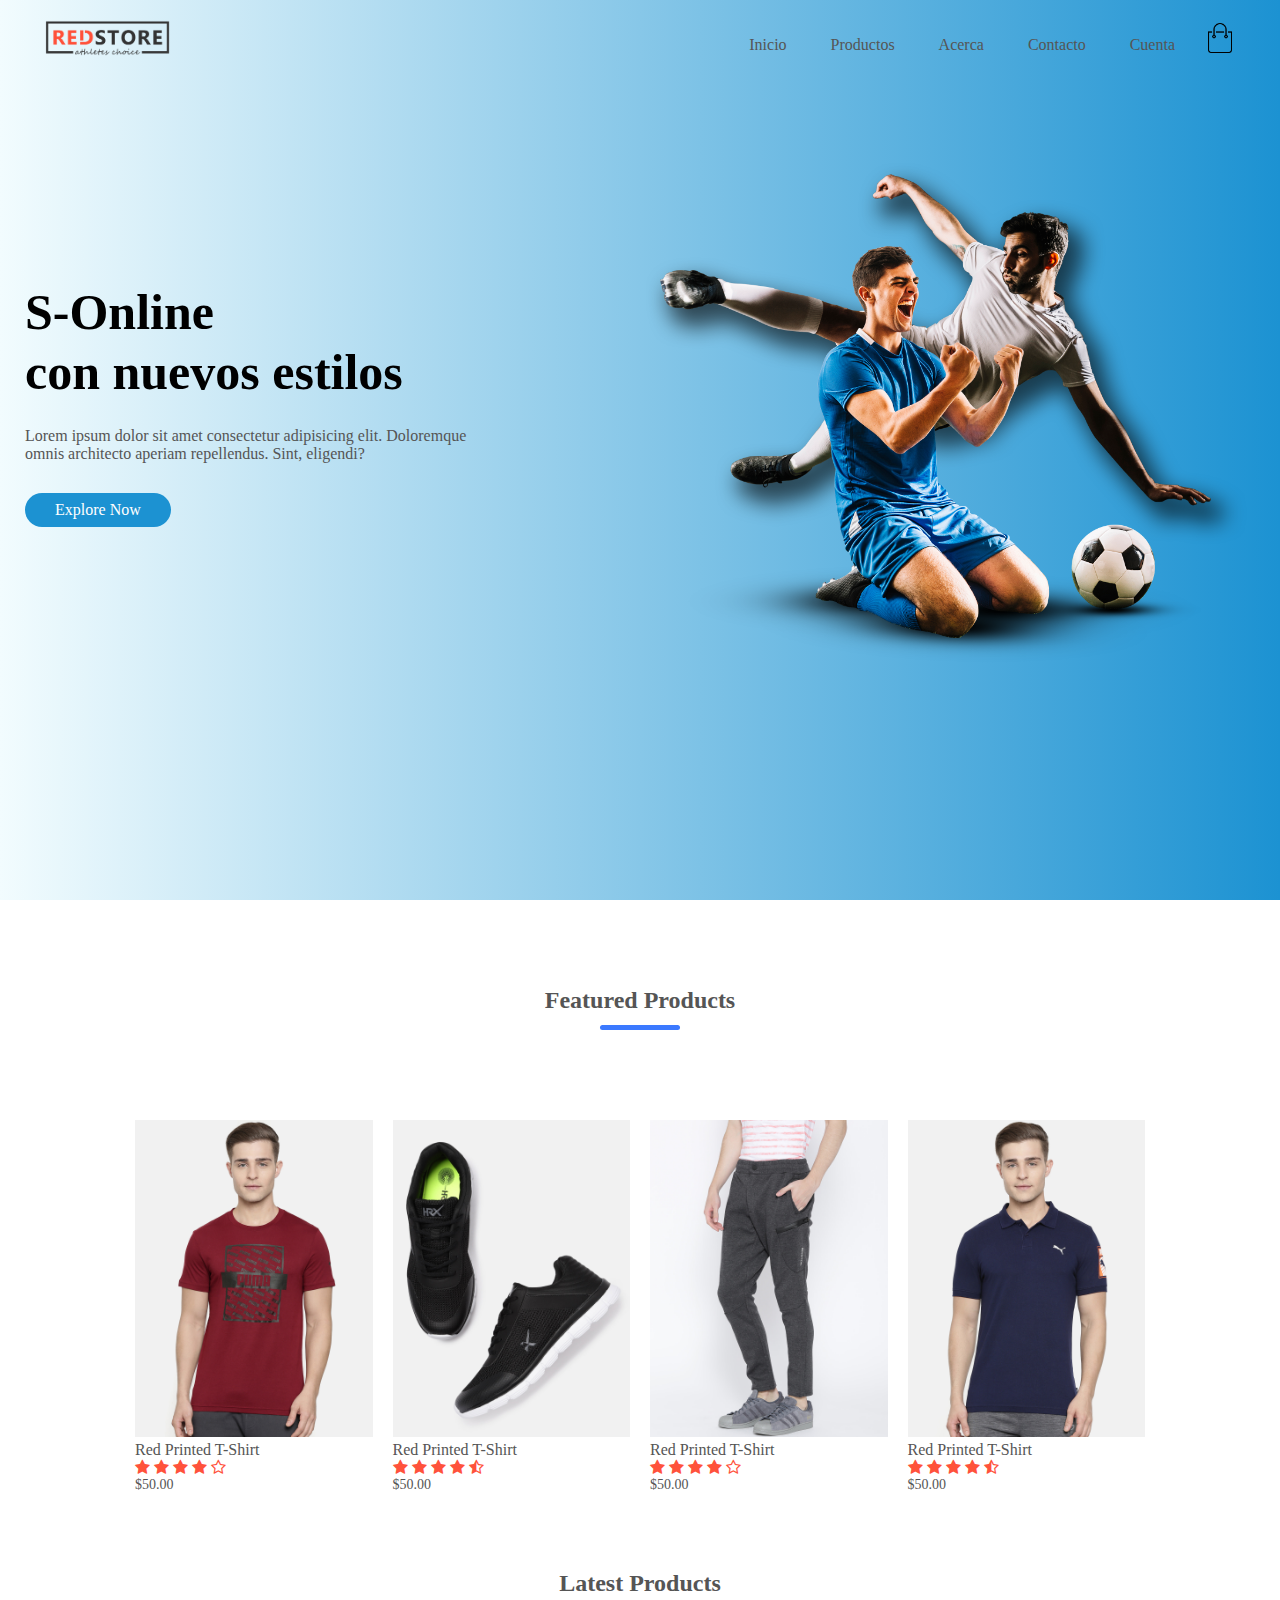
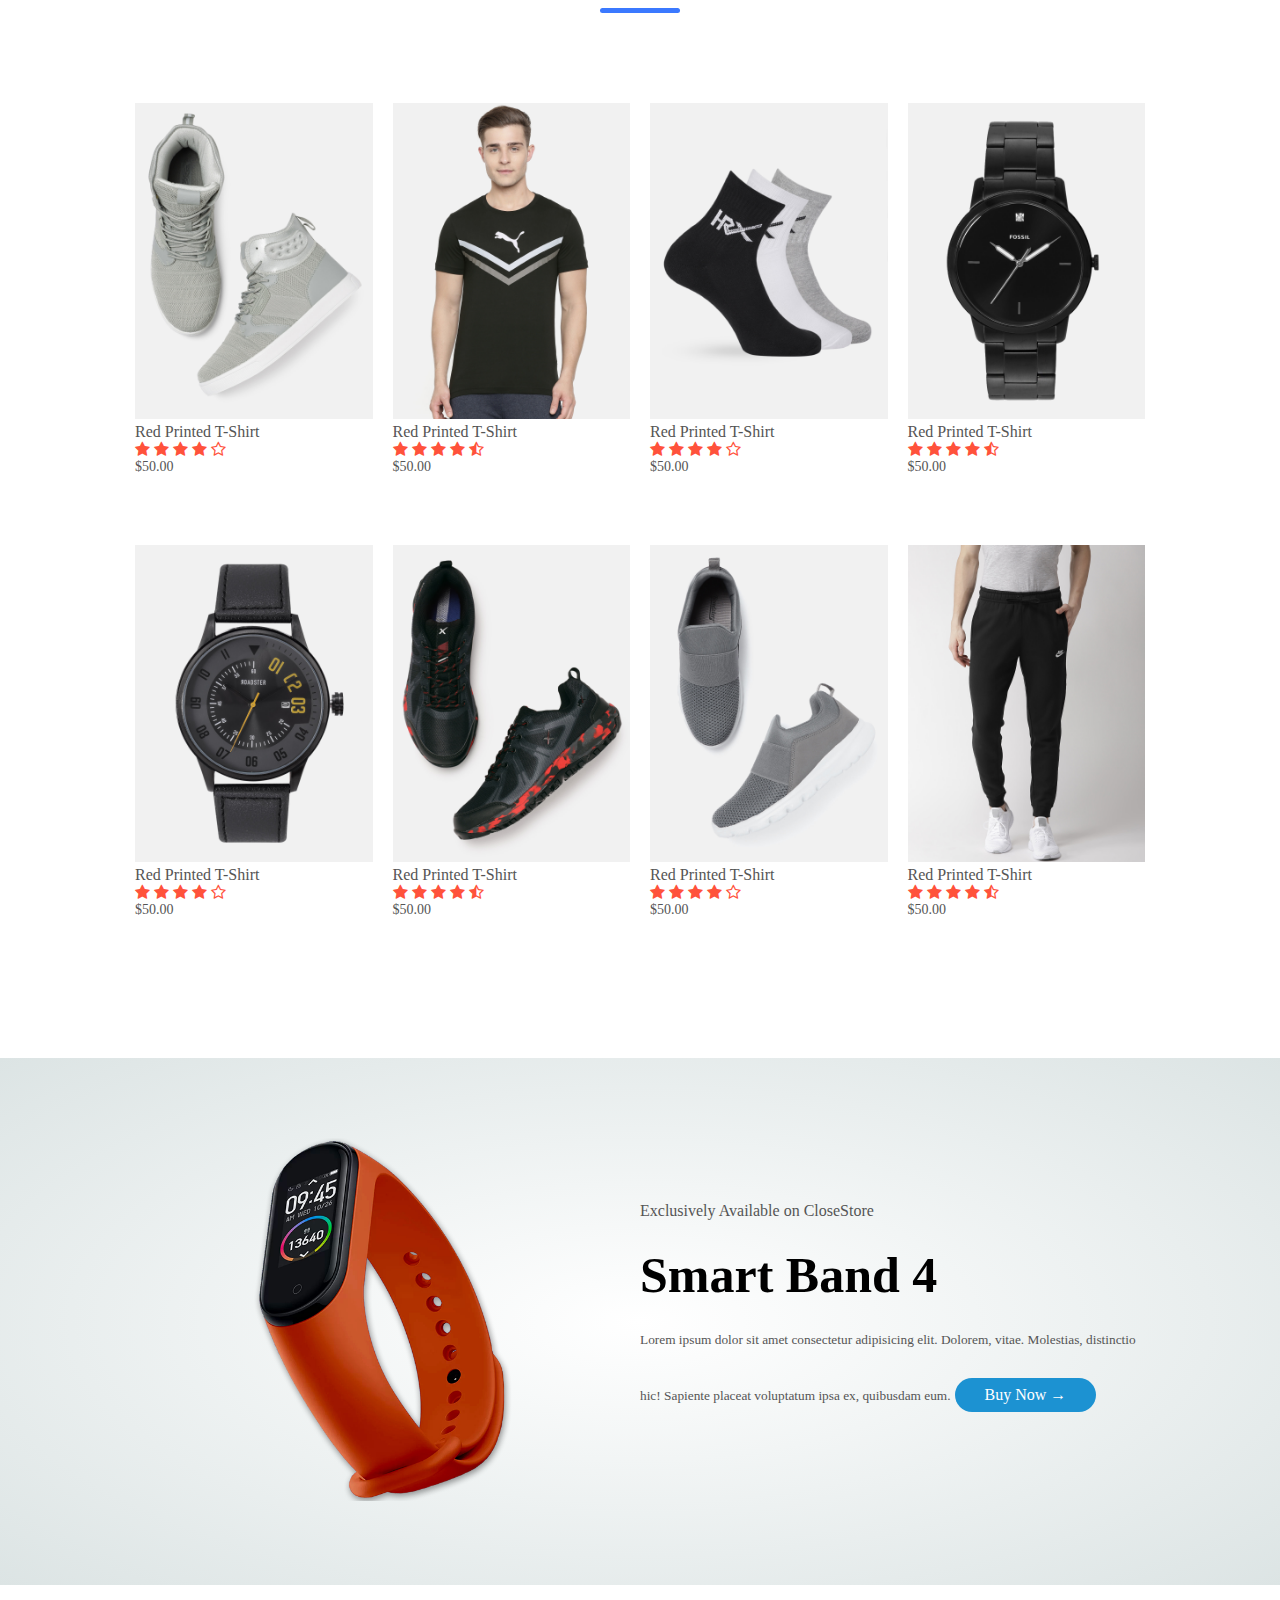
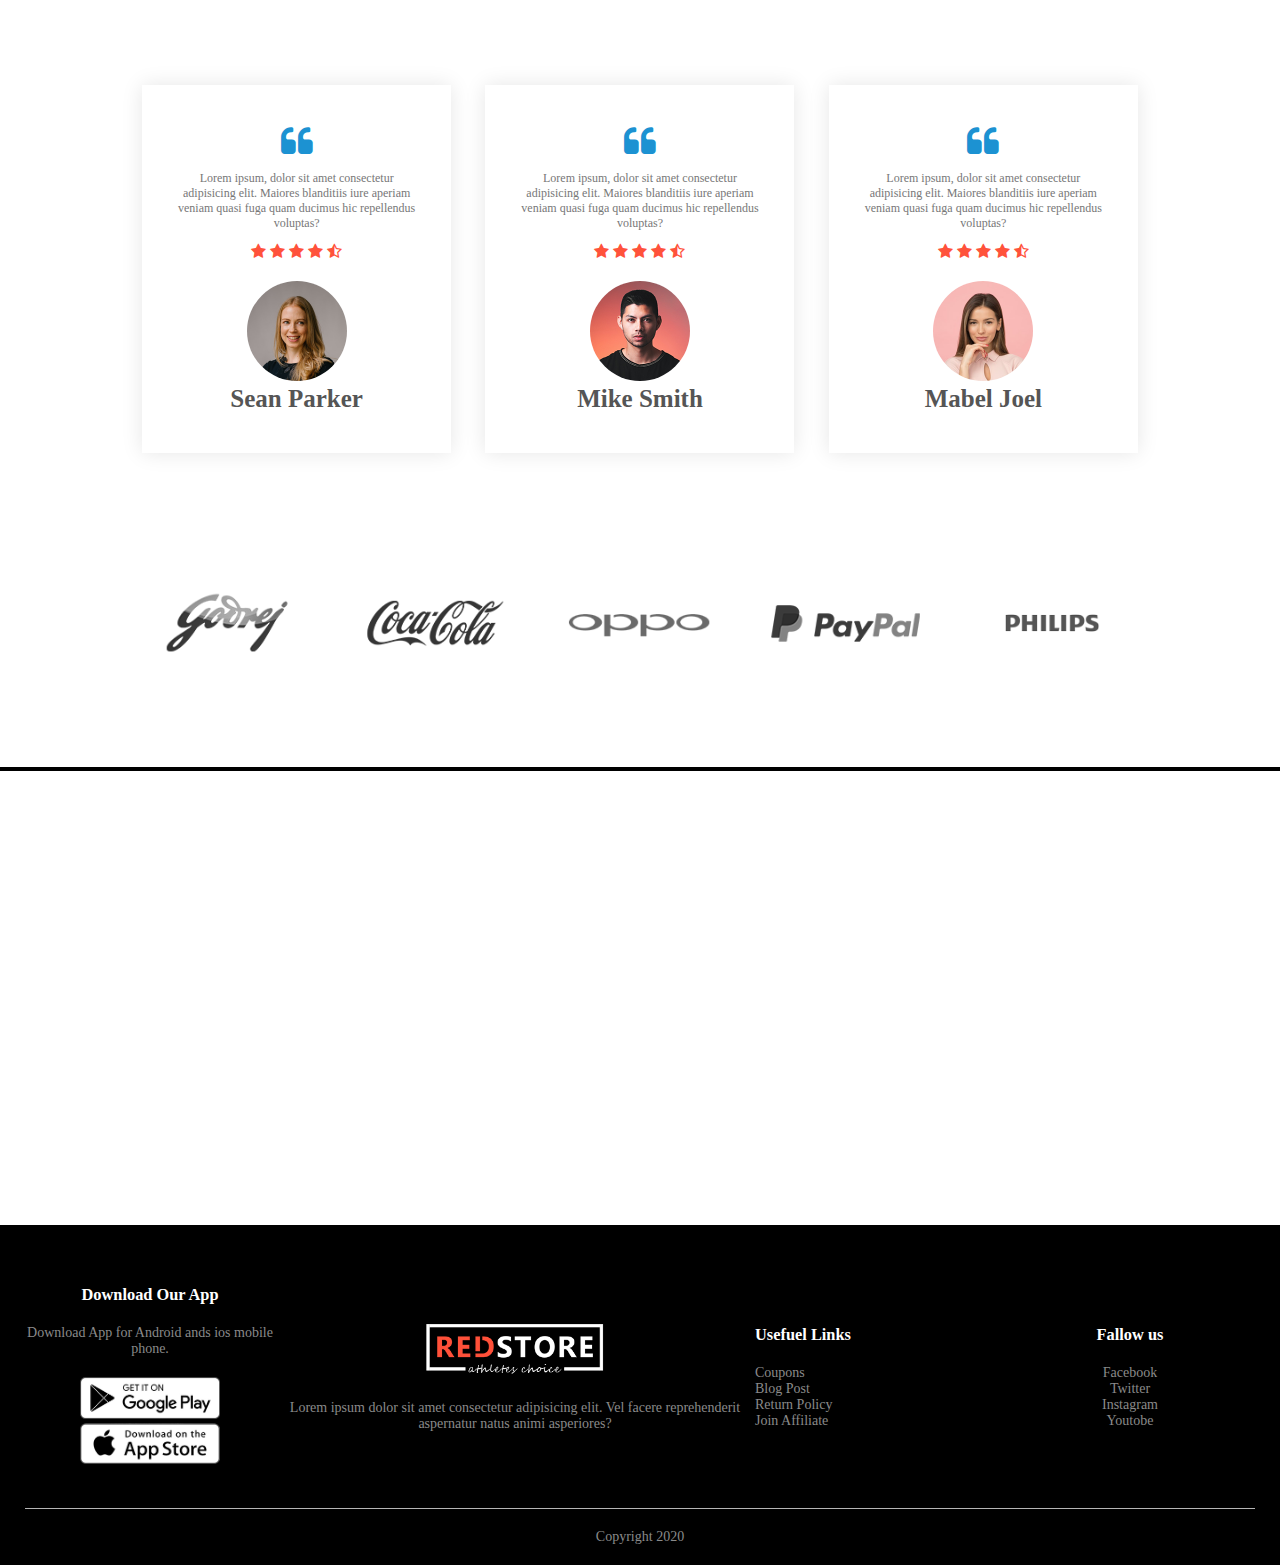
<file: index.html>
﻿<!DOCTYPE html>
<html lang="en">
<head>
    <title>S-Online | Ecommerce</title>
    <meta charset="UTF-8">
    <meta name="viewport" content="width=device-width, initial-scale=1.0">
    <link rel="stylesheet" href="css/estilos.css">
    <link href="https://fonts.googleapis.com/css2?family=Poppins:wght@200;300;500;700&display=swap" rel="stylesheet">
    <link rel="stylesheet" href="https://stackpath.bootstrapcdn.com/font-awesome/4.7.0/css/font-awesome.min.css">
</head>
<body id= "paginaWeb">
    <div class="header">
        <div class="container">
            <div class="navbar">
                <div class="logo">
                    <a href="index.html"><img src="img/logo.png" width="125px"></a>
                </div>
        
                <nav>
                    <ul id="MenuItems">
                        <li><a href="index.html">Inicio</a></li>
                        <li><a href="productos.html">Productos</a></li>
                        <li><a href="acerca.html">Acerca</a></li>
                        <li><a href="contacto.html">Contacto</a></li>
                        <li><a href="cuenta.html">Cuenta</a></li>
                    </ul>
                </nav>
                <a href="cart.html"><img src="img/cart.png" width="30px" height="30px"></a>
                <img src="img/menu.png" class="menu-icon" onclick="menutoggle()">
            </div>
    
            <div class="row">
                <div class="col-2">
                    <h1> S-Online  <br> con nuevos estilos</h1>
                    <p>Lorem ipsum dolor sit amet consectetur adipisicing elit. Doloremque <br> omnis architecto aperiam repellendus. Sint, eligendi?</p>
                    <a href="#" class="btn">Explore Now</a>
                </div>
                <div class="col-2">
                    <img class="img-portada" src="img/image1.png" alt="">
                </div>
            </div>
        </div>

    </div>
    <!-- CATEGORIAS -->
    <div class="categories">
        <div class="small-container">
               
        </div>       
    </div>


    <div class="small-container">
        <h2 class="title">Featured Products</h2>
        <div class="row">
            <div class="col-4">
                <a href="productos_detalles.html"><img src="img/product-1.jpg"></a>
                <h4>Red Printed T-Shirt</h4>
                <div class="rating">
                    <i class="fa fa-star"></i>
                    <i class="fa fa-star"></i>
                    <i class="fa fa-star"></i>
                    <i class="fa fa-star"></i>
                    <i class="fa fa-star-o" ></i>
                </div>
                <p>$50.00</p>
            </div>

            <div class="col-4">
                <img src="img/product-2.jpg" alt="">
                <h4>Red Printed T-Shirt</h4>
                <div class="rating">
                    <i class="fa fa-star"></i>
                    <i class="fa fa-star"></i>
                    <i class="fa fa-star"></i>
                    <i class="fa fa-star"></i>
                    <i class="fa fa-star-half-o" ></i>
                </div>
                <p>$50.00</p>
            </div>

            <div class="col-4">
                <img src="img/product-3.jpg" alt="">
                <h4>Red Printed T-Shirt</h4>
                <div class="rating">
                    <i class="fa fa-star"></i>
                    <i class="fa fa-star"></i>
                    <i class="fa fa-star"></i>
                    <i class="fa fa-star"></i>
                    <i class="fa fa-star-o" ></i>
                </div>
                <p>$50.00</p>
            </div>

            <div class="col-4">
                <img src="img/product-4.jpg" alt="">
                <h4>Red Printed T-Shirt</h4>
                <div class="rating">
                    <i class="fa fa-star"></i>
                    <i class="fa fa-star"></i>
                    <i class="fa fa-star"></i>
                    <i class="fa fa-star"></i>
                    <i class="fa fa-star-half-o" ></i>
                </div>
                <p>$50.00</p>
            </div>
        </div>

        <h2 class="title">Latest Products</h2>
        <div class="row">
            <div class="col-4">
                <img src="img/product-5.jpg" alt="">
                <h4>Red Printed T-Shirt</h4>
                <div class="rating">
                    <i class="fa fa-star"></i>
                    <i class="fa fa-star"></i>
                    <i class="fa fa-star"></i>
                    <i class="fa fa-star"></i>
                    <i class="fa fa-star-o" ></i>
                </div>
                <p>$50.00</p>
            </div>

            <div class="col-4">
                <img src="img/product-6.jpg" alt="">
                <h4>Red Printed T-Shirt</h4>
                <div class="rating">
                    <i class="fa fa-star"></i>
                    <i class="fa fa-star"></i>
                    <i class="fa fa-star"></i>
                    <i class="fa fa-star"></i>
                    <i class="fa fa-star-half-o" ></i>
                </div>
                <p>$50.00</p>
            </div>

            <div class="col-4">
                <img src="img/product-7.jpg" alt="">
                <h4>Red Printed T-Shirt</h4>
                <div class="rating">
                    <i class="fa fa-star"></i>
                    <i class="fa fa-star"></i>
                    <i class="fa fa-star"></i>
                    <i class="fa fa-star"></i>
                    <i class="fa fa-star-o" ></i>
                </div>
                <p>$50.00</p>
            </div>

            <div class="col-4">
                <img src="img/product-8.jpg" alt="">
                <h4>Red Printed T-Shirt</h4>
                <div class="rating">
                    <i class="fa fa-star"></i>
                    <i class="fa fa-star"></i>
                    <i class="fa fa-star"></i>
                    <i class="fa fa-star"></i>
                    <i class="fa fa-star-half-o" ></i>
                </div>
                <p>$50.00</p>
            </div>
        </div>

        <div class="row">
            <div class="col-4">
                <img src="img/product-9.jpg" alt="">
                <h4>Red Printed T-Shirt</h4>
                <div class="rating">
                    <i class="fa fa-star"></i>
                    <i class="fa fa-star"></i>
                    <i class="fa fa-star"></i>
                    <i class="fa fa-star"></i>
                    <i class="fa fa-star-o" ></i>
                </div>
                <p>$50.00</p>
            </div>

            <div class="col-4">
                <img src="img/product-10.jpg" alt="">
                <h4>Red Printed T-Shirt</h4>
                <div class="rating">
                    <i class="fa fa-star"></i>
                    <i class="fa fa-star"></i>
                    <i class="fa fa-star"></i>
                    <i class="fa fa-star"></i>
                    <i class="fa fa-star-half-o" ></i>
                </div>
                <p>$50.00</p>
            </div>

            <div class="col-4">
                <img src="img/product-11.jpg" alt="">
                <h4>Red Printed T-Shirt</h4>
                <div class="rating">
                    <i class="fa fa-star"></i>
                    <i class="fa fa-star"></i>
                    <i class="fa fa-star"></i>
                    <i class="fa fa-star"></i>
                    <i class="fa fa-star-o" ></i>
                </div>
                <p>$50.00</p>
            </div>

            <div class="col-4">
                <img src="img/product-12.jpg" alt="">
                <h4>Red Printed T-Shirt</h4>
                <div class="rating">
                    <i class="fa fa-star"></i>
                    <i class="fa fa-star"></i>
                    <i class="fa fa-star"></i>
                    <i class="fa fa-star"></i>
                    <i class="fa fa-star-half-o" ></i>
                </div>
                <p>$50.00</p>
            </div>
        </div>

    </div>
    <!--
        offer
    -->

    <div class="offer">
        <div class="small-container">
            <div class="row">
                <div class="col-2">
                    <img class="offer-img" src="img/exclusive.png">
                </div>
                <div class="col-2">
                    <p>Exclusively Available on CloseStore</p>
                    <h1>Smart Band 4</h1>
                    <small>Lorem ipsum dolor sit amet consectetur adipisicing elit. Dolorem, vitae. Molestias, distinctio hic! Sapiente placeat voluptatum ipsa ex, quibusdam eum.</small>
                    <a href="#" class="btn">Buy Now &#8594;</a>
                </div>
                
            </div>
        </div>
    </div>

 <!--Testimonio-->
<div class="testimonial">
    <div class="small-container">
        <div class="row">
            <div class="col-3">
                <i class="fa fa-quote-left"></i>
                <p>Lorem ipsum, dolor sit amet consectetur adipisicing elit. Maiores blanditiis iure aperiam veniam quasi fuga quam ducimus hic repellendus voluptas?</p>
                <div class="rating">
                    <i class="fa fa-star"></i>
                    <i class="fa fa-star"></i>
                    <i class="fa fa-star"></i>
                    <i class="fa fa-star"></i>
                    <i class="fa fa-star-half-o" ></i>
                </div>
                <img src="img/user-1.png">
                <h3>Sean Parker</h3>
            </div>

            <div class="col-3">
                <i class="fa fa-quote-left"></i>
                <p>Lorem ipsum, dolor sit amet consectetur adipisicing elit. Maiores blanditiis iure aperiam veniam quasi fuga quam ducimus hic repellendus voluptas?</p>
                <div class="rating">
                    <i class="fa fa-star"></i>
                    <i class="fa fa-star"></i>
                    <i class="fa fa-star"></i>
                    <i class="fa fa-star"></i>
                    <i class="fa fa-star-half-o" ></i>
                </div>
                <img src="img/user-2.png">
                <h3>Mike Smith</h3>
            </div>

            <div class="col-3">
                <i class="fa fa-quote-left"></i>
                <p>Lorem ipsum, dolor sit amet consectetur adipisicing elit. Maiores blanditiis iure aperiam veniam quasi fuga quam ducimus hic repellendus voluptas?</p>
                <div class="rating">
                    <i class="fa fa-star"></i>
                    <i class="fa fa-star"></i>
                    <i class="fa fa-star"></i>
                    <i class="fa fa-star"></i>
                    <i class="fa fa-star-half-o" ></i>
                </div>
                <img src="img/user-3.png">
                <h3>Mabel Joel</h3>
            </div>
        </div>
    </div>
</div>

<!-- Brands  -->

<div class="brands">
    <div class="small-container">
        <div class="row">
            <div class="col-5">
                <img src="img/logo-godrej.png" >
            </div>

            <div class="col-5">
                <img src="img/logo-coca-cola.png" >
            </div>

            <div class="col-5">
                <img src="img/logo-oppo.png" >
            </div>

            <div class="col-5">
                <img src="img/logo-paypal.png" >
            </div>

            <div class="col-5">
                <img src="img/logo-philips.png" >
            </div>
        </div>
    </div>
</div>

<!-- mapa -->
<div class="mapa">
    <iframe src="https://www.google.com/maps/embed?pb=!1m16!1m12!1m3!1d7801.762541204831!2d-86.26046957845698!3d12.120275316149492!2m3!1f0!2f0!3f0!3m2!1i1024!2i768!4f13.1!2m1!1sAltamira!5e0!3m2!1ses-419!2sni!4v1596751129354!5m2!1ses-419!2sni" width="600" height="450" frameborder="0" style="border:0;" allowfullscreen="" aria-hidden="false" tabindex="0"></iframe>
</div>
<!-- footer-->

<div class="footer">
    <div class="container">
        <div class="row">
            <div class="footer-col-1">
                <h3>Download Our App</h3>
                <p>Download App for Android ands ios mobile phone.</p>
                <div class="app-logo">
                    <img src="img/play-store.png" alt="">
                    <img src="img/app-store.png" alt="">
                </div>
            </div>

            <div class="footer-col-2">
                <img src="img/logo-white.png" alt="">
                <p>Lorem ipsum dolor sit amet consectetur adipisicing elit. Vel facere reprehenderit aspernatur natus animi asperiores?</p>
            </div>

            <div class="footer-col-3">
                <h3>Usefuel Links</h3>
                <ul>
                    <li>Coupons</li>
                    <li>Blog Post</li>
                    <li>Return Policy</li>
                    <li>Join Affiliate</li>
                </ul>
            </div>

            <div class="footer-col-4">
                <h3>Fallow us</h3>
                <ul>
                    <li>Facebook</li>
                    <li>Twitter</li>
                    <li>Instagram</li>
                    <li>Youtobe</li>
                </ul>
            </div>
        </div>
        <hr>
        <p class="copy">Copyright 2020</p>
    </div>
</div>
    
   <script src="js/menu.js"></script>
</body>
</html>
</file>
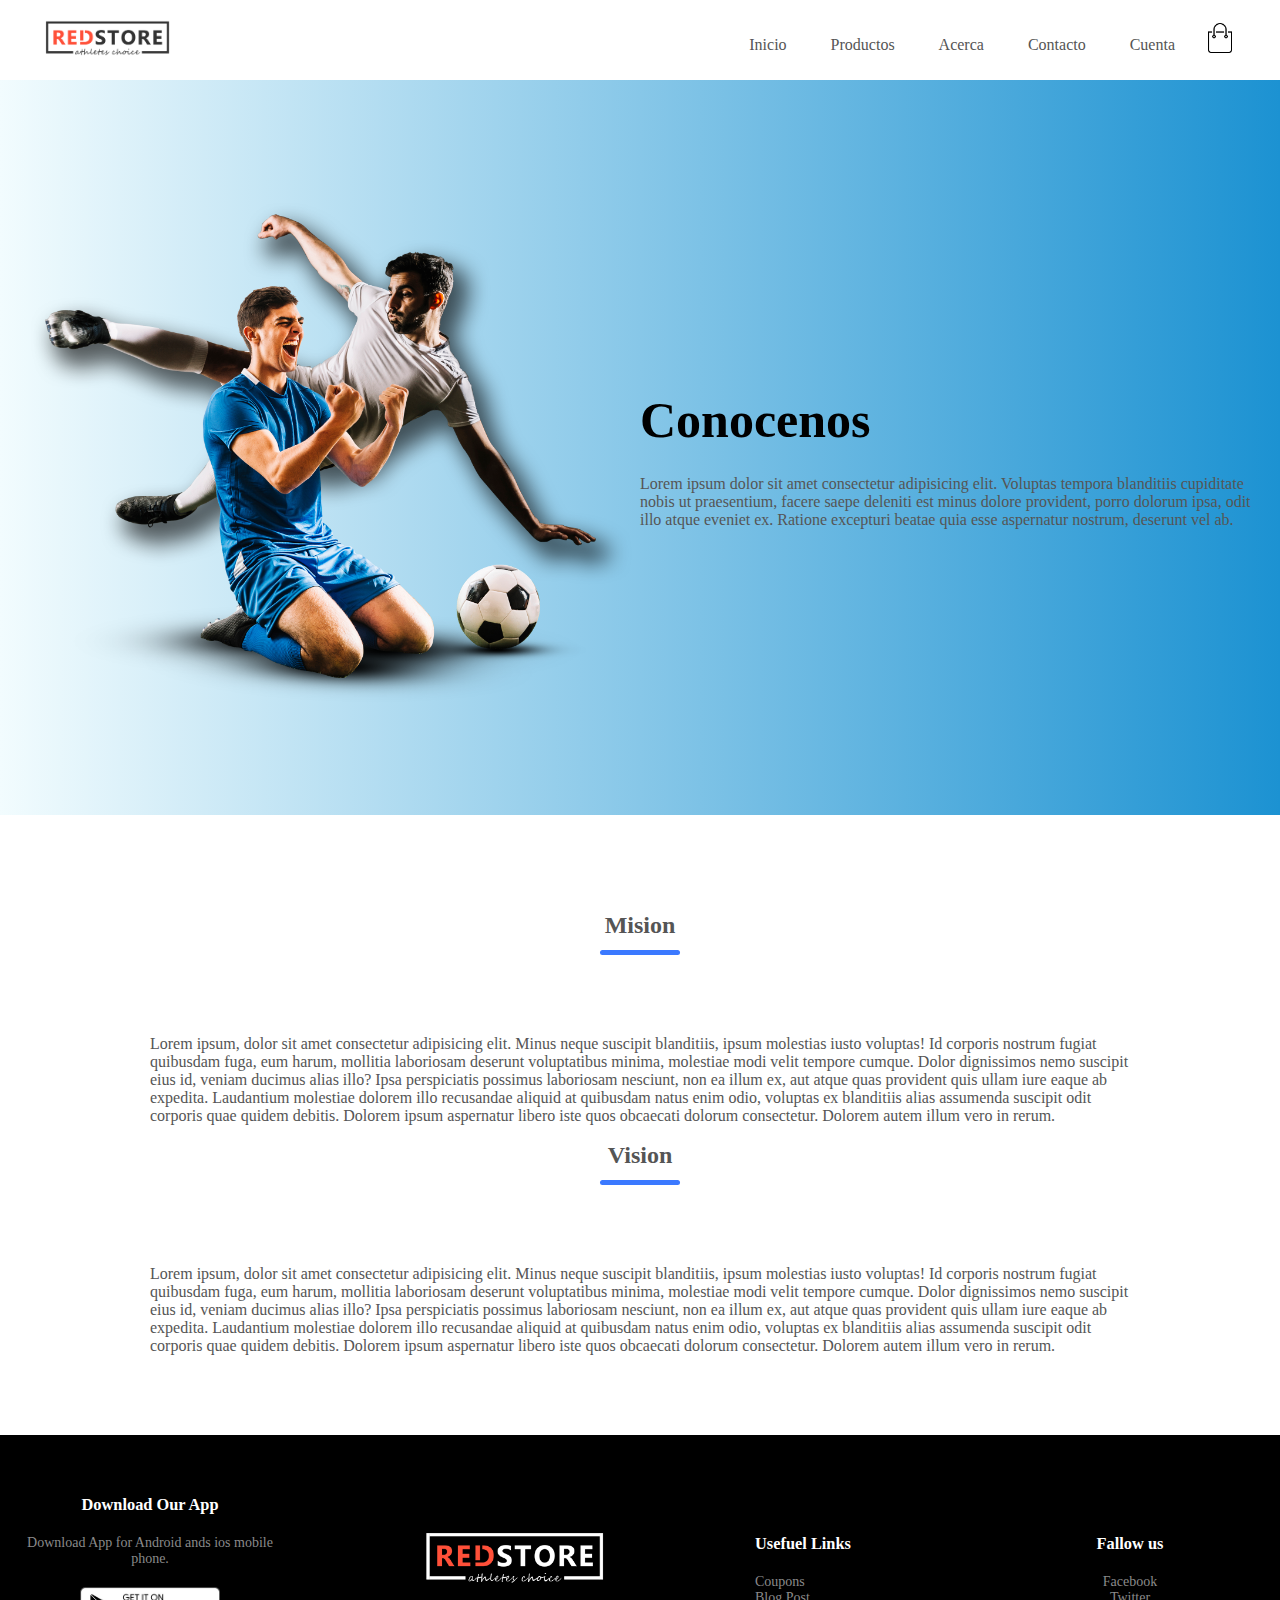
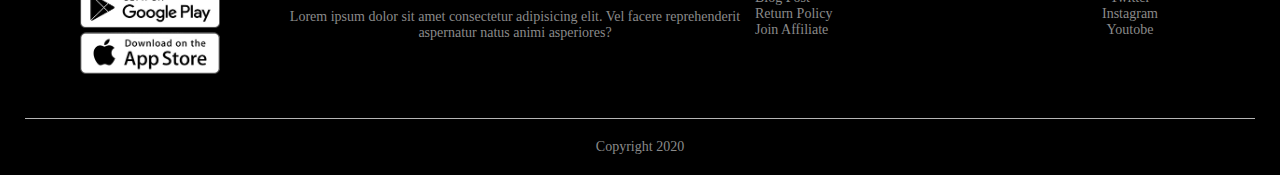
<file: acerca.html>
<!DOCTYPE html>
<html lang="en">
<head>
    <title>Ecommerce | Acerca</title>
    <meta charset="UTF-8">
    <meta name="viewport" content="width=device-width, initial-scale=1.0">
    <link rel="stylesheet" href="css/estilos.css">
    <link href="https://fonts.googleapis.com/css2?family=Poppins:wght@200;300;500;700&display=swap" rel="stylesheet">
    <link rel="stylesheet" href="https://stackpath.bootstrapcdn.com/font-awesome/4.7.0/css/font-awesome.min.css">
</head>
<body>
        <div class="container">
            <div class="navbar">
                <div class="logo">
                    <img src="img/logo.png" width="125px">
                </div>
        
                <nav>
                    <ul id="MenuItems">
                        <li><a href="index.html">Inicio</a></li>
                        <li><a href="productos.html">Productos</a></li>
                        <li><a href="acerca.html">Acerca</a></li>
                        <li><a href="contacto.html">Contacto</a></li>
                        <li><a href="cuenta.html">Cuenta</a></li>
                    </ul>
                </nav>
                <a href="cart.html"><img src="img/cart.png" width="30px" height="30px"></a>
                <img src="img/menu.png" class="menu-icon" onclick="menutoggle()">
            </div>        
        </div>

<!-- Cuenta-->

<div class="account-page">
    <div class="container">
        <div class="row">
             <div class="col-2">
                 <img src="img/image1.png" width="100%">
             </div>

             <div class="col-2">
                <h1>Conocenos</h1>
                <p>Lorem ipsum dolor sit amet consectetur adipisicing elit. Voluptas tempora blanditiis cupiditate nobis ut praesentium, facere saepe deleniti est minus dolore provident, porro dolorum ipsa, odit illo atque eveniet ex. Ratione excepturi beatae quia esse aspernatur nostrum, deserunt vel ab.</p>
            </div>
        </div>

    </div>
</div>

<div class="small-container cart-page">
    <div class="small-container">
        <div>
            <h2 class="title">Mision</h2>
            <p>Lorem ipsum, dolor sit amet consectetur adipisicing elit. Minus neque suscipit blanditiis, ipsum molestias iusto voluptas! Id corporis nostrum fugiat quibusdam fuga, eum harum, mollitia laboriosam deserunt voluptatibus minima, molestiae modi velit tempore cumque. Dolor dignissimos nemo suscipit eius id, veniam ducimus alias illo? Ipsa perspiciatis possimus laboriosam nesciunt, non ea illum ex, aut atque quas provident quis ullam iure eaque ab expedita. Laudantium molestiae dolorem illo recusandae aliquid at quibusdam natus enim odio, voluptas ex blanditiis alias assumenda suscipit odit corporis quae quidem debitis. Dolorem ipsum aspernatur libero iste quos obcaecati dolorum consectetur. Dolorem autem illum vero in rerum.</p>
        </div>

        <div>
            <h2 class="title">Vision</h2>
            <p>Lorem ipsum, dolor sit amet consectetur adipisicing elit. Minus neque suscipit blanditiis, ipsum molestias iusto voluptas! Id corporis nostrum fugiat quibusdam fuga, eum harum, mollitia laboriosam deserunt voluptatibus minima, molestiae modi velit tempore cumque. Dolor dignissimos nemo suscipit eius id, veniam ducimus alias illo? Ipsa perspiciatis possimus laboriosam nesciunt, non ea illum ex, aut atque quas provident quis ullam iure eaque ab expedita. Laudantium molestiae dolorem illo recusandae aliquid at quibusdam natus enim odio, voluptas ex blanditiis alias assumenda suscipit odit corporis quae quidem debitis. Dolorem ipsum aspernatur libero iste quos obcaecati dolorum consectetur. Dolorem autem illum vero in rerum.</p>
        </div>
           
    </div>

</div>



    
<!-- footer-->

<div class="footer">
    <div class="container">
        <div class="row">
            <div class="footer-col-1">
                <h3>Download Our App</h3>
                <p>Download App for Android ands ios mobile phone.</p>
                <div class="app-logo">
                    <img src="img/play-store.png" alt="">
                    <img src="img/app-store.png" alt="">
                </div>
            </div>

            <div class="footer-col-2">
                <img src="img/logo-white.png" alt="">
                <p>Lorem ipsum dolor sit amet consectetur adipisicing elit. Vel facere reprehenderit aspernatur natus animi asperiores?</p>
            </div>

            <div class="footer-col-3">
                <h3>Usefuel Links</h3>
                <ul>
                    <li>Coupons</li>
                    <li>Blog Post</li>
                    <li>Return Policy</li>
                    <li>Join Affiliate</li>
                </ul>
            </div>

            <div class="footer-col-4">
                <h3>Fallow us</h3>
                <ul>
                    <li>Facebook</li>
                    <li>Twitter</li>
                    <li>Instagram</li>
                    <li>Youtobe</li>
                </ul>
            </div>
        </div>
        <hr>
        <p class="copy">Copyright 2020</p>
    </div>
</div>
    
   <script src="js/login.js"></script>
   <script src="js/menu.js"></script>
   <script src="js/galery.js"></script>
</body>
</html>
</file>
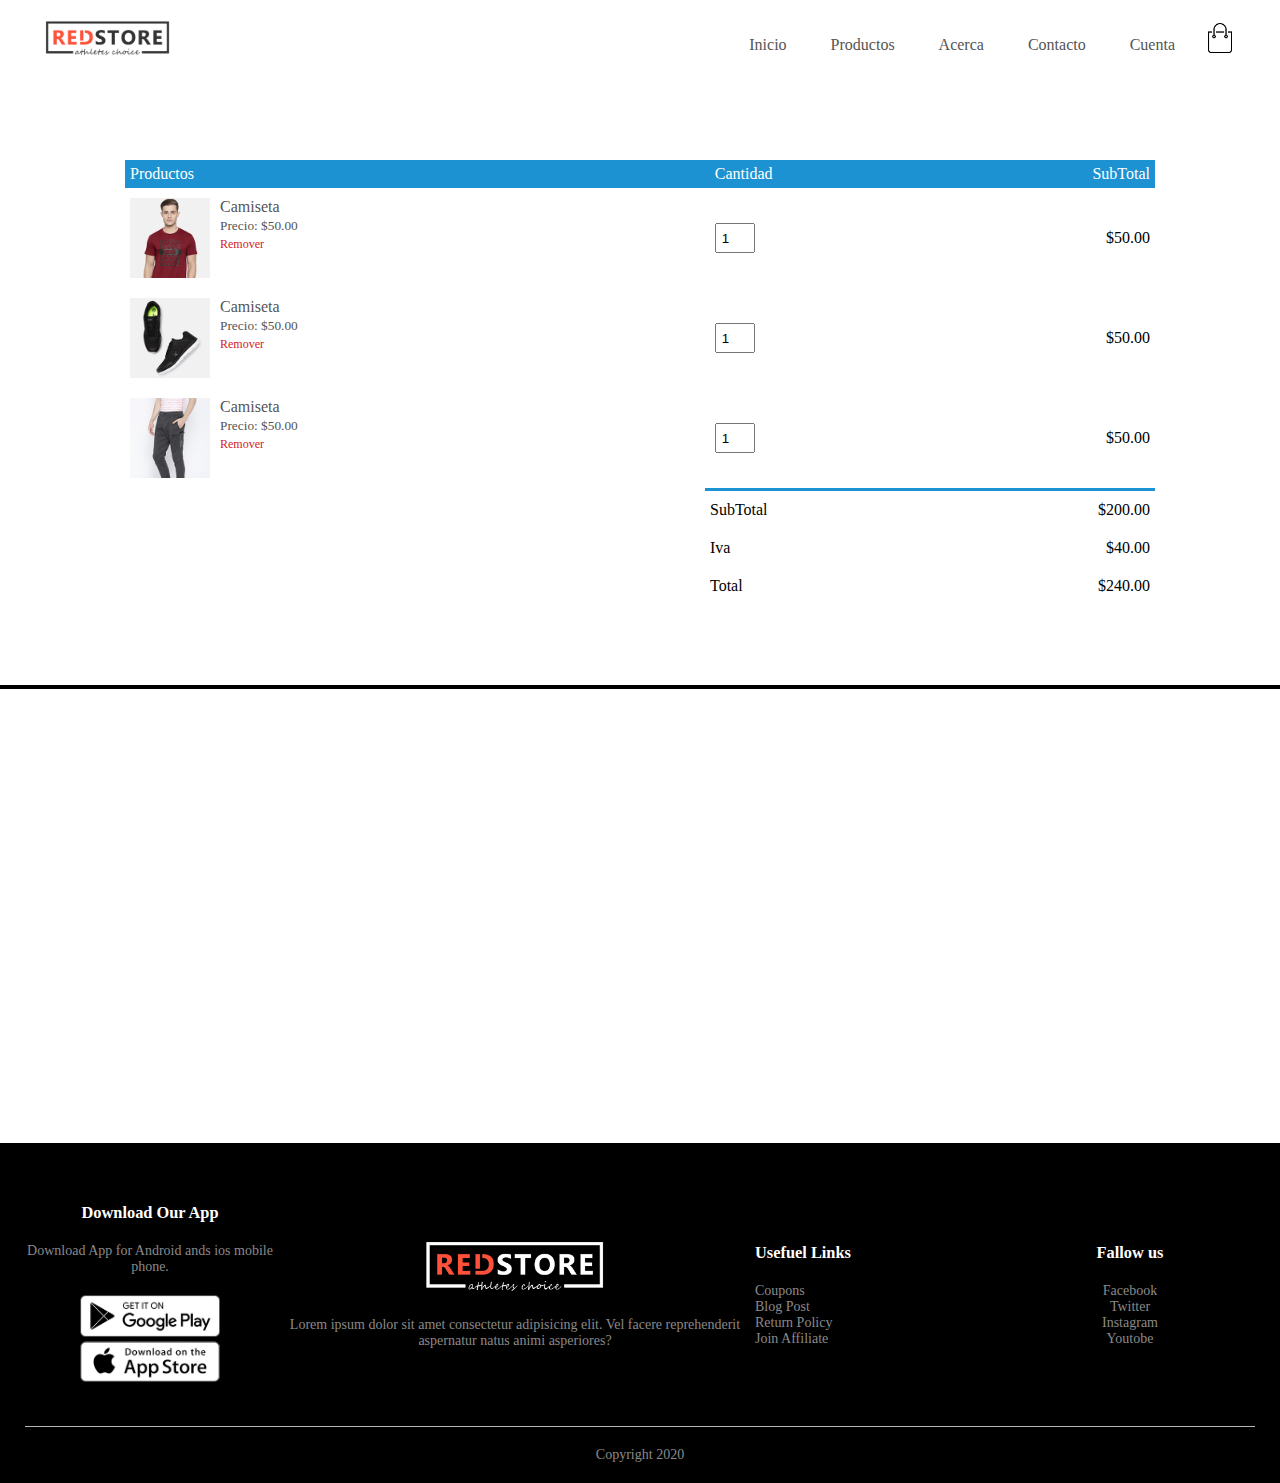
<file: cart.html>
<!DOCTYPE html>
<html lang="en">
<head>
    <title>Ecommerce | Compra</title>
    <meta charset="UTF-8">
    <meta name="viewport" content="width=device-width, initial-scale=1.0">
    <link rel="stylesheet" href="css/estilos.css">
    <link href="https://fonts.googleapis.com/css2?family=Poppins:wght@200;300;500;700&display=swap" rel="stylesheet">
    <link rel="stylesheet" href="https://stackpath.bootstrapcdn.com/font-awesome/4.7.0/css/font-awesome.min.css">
</head>
<body>
        <div class="container">
            <div class="navbar">
                <div class="logo">
                    <img src="img/logo.png" width="125px">
                </div>
        
                <nav>
                    <ul id="MenuItems">
                        <li><a href="index.html">Inicio</a></li>
                        <li><a href="productos.html">Productos</a></li>
                        <li><a href="acerca.html">Acerca</a></li>
                        <li><a href="contacto.html">Contacto</a></li>
                        <li><a href="cuenta.html">Cuenta</a></li>
                    </ul>
                </nav>
                <a href="cart.html"><img src="img/cart.png" width="30px" height="30px"></a>
                <img src="img/menu.png" class="menu-icon" onclick="menutoggle()">
            </div>        
        </div>

<!-- detalles productos-->
<div class="small-container cart-page">
    <table>
        <tr>
            <th>Productos</th>
            <th>Cantidad</th>
            <th>SubTotal</th>
        </tr>
        <tr>
            <td>
                <div class="cart-info">
                     <img src="img/buy-1.jpg">
                     <div>
                         <p>Camiseta</p>
                         <small>Precio: $50.00</small>
                         <br>
                         <a href="#">Remover</a>
                     </div>
                </div>
            </td>
            <td><input type="number" value="1"></td>
            <td>$50.00</td>
        </tr>

        <tr>
            <td>
                <div class="cart-info">
                     <img src="img/buy-2.jpg">
                     <div>
                         <p>Camiseta</p>
                         <small>Precio: $50.00</small>
                         <br>
                         <a href="#">Remover</a>
                     </div>
                </div>
            </td>
            <td><input type="number" value="1"></td>
            <td>$50.00</td>
        </tr>

        <tr>
            <td>
                <div class="cart-info">
                     <img src="img/buy-3.jpg">
                     <div>
                         <p>Camiseta</p>
                         <small>Precio: $50.00</small>
                         <br>
                         <a href="#">Remover</a>
                     </div>
                </div>
            </td>
            <td><input type="number" value="1"></td>
            <td>$50.00</td>
        </tr>
    </table>

    <div class="total-precio">
        <table>
            <tr>
                <td>SubTotal</td>
                <td>$200.00</td>
            </tr>
        
            <tr>
                <td>Iva</td>
                <td>$40.00</td>
            </tr>
        
            <tr>
                <td>Total</td>
                <td>$240.00</td>
            </tr>
        </table>
       
    </div>
    
</div>

<div class="mapa">
    <iframe src="https://www.google.com/maps/embed?pb=!1m16!1m12!1m3!1d7801.762541204831!2d-86.26046957845698!3d12.120275316149492!2m3!1f0!2f0!3f0!3m2!1i1024!2i768!4f13.1!2m1!1sAltamira!5e0!3m2!1ses-419!2sni!4v1596751129354!5m2!1ses-419!2sni" width="600" height="450" frameborder="0" style="border:0;" allowfullscreen="" aria-hidden="false" tabindex="0"></iframe>
</div>
    
<!-- footer-->

<div class="footer">
    <div class="container">
        <div class="row">
            <div class="footer-col-1">
                <h3>Download Our App</h3>
                <p>Download App for Android ands ios mobile phone.</p>
                <div class="app-logo">
                    <img src="img/play-store.png" alt="">
                    <img src="img/app-store.png" alt="">
                </div>
            </div>

            <div class="footer-col-2">
                <img src="img/logo-white.png" alt="">
                <p>Lorem ipsum dolor sit amet consectetur adipisicing elit. Vel facere reprehenderit aspernatur natus animi asperiores?</p>
            </div>

            <div class="footer-col-3">
                <h3>Usefuel Links</h3>
                <ul>
                    <li>Coupons</li>
                    <li>Blog Post</li>
                    <li>Return Policy</li>
                    <li>Join Affiliate</li>
                </ul>
            </div>

            <div class="footer-col-4">
                <h3>Fallow us</h3>
                <ul>
                    <li>Facebook</li>
                    <li>Twitter</li>
                    <li>Instagram</li>
                    <li>Youtobe</li>
                </ul>
            </div>
        </div>
        <hr>
        <p class="copy">Copyright 2020</p>
    </div>
</div>
    
   <script src="js/menu.js"></script>
   <script src="js/galery.js"></script>
</body>
</html>
</file>
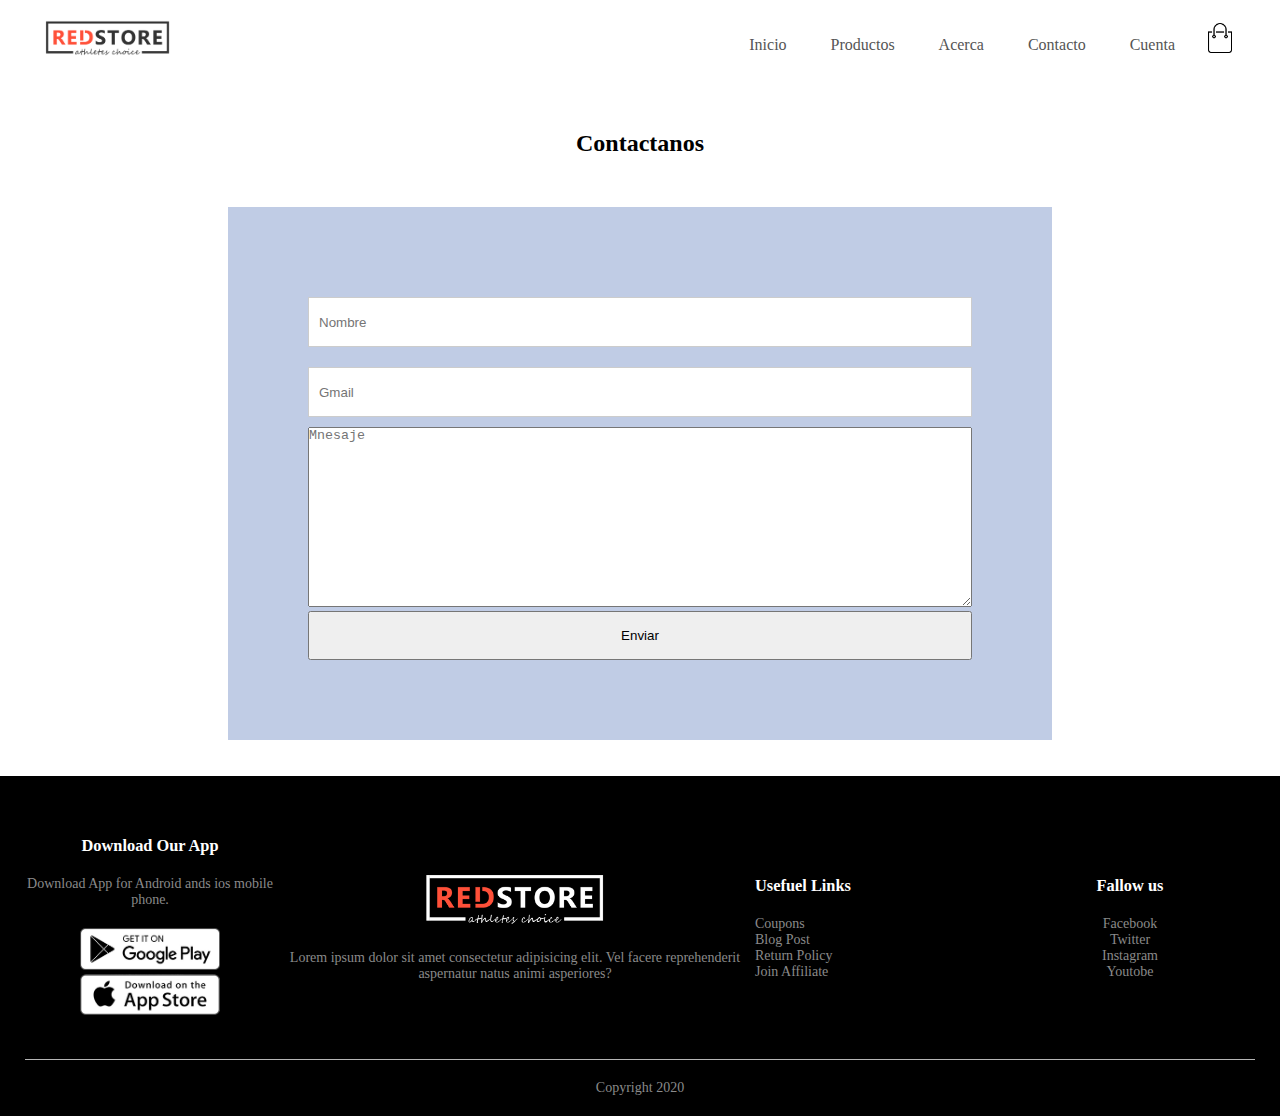
<file: contacto.html>
<!DOCTYPE html>
<html lang="en">
<head>
    <title>Ecommerce | Contacto</title>
    <meta charset="UTF-8">
    <meta name="viewport" content="width=device-width, initial-scale=1.0">
    <link rel="stylesheet" href="css/estilos.css">
    <link href="https://fonts.googleapis.com/css2?family=Poppins:wght@200;300;500;700&display=swap" rel="stylesheet">
    <link rel="stylesheet" href="https://stackpath.bootstrapcdn.com/font-awesome/4.7.0/css/font-awesome.min.css">
</head>
<body>
        <div class="container">
            <div class="navbar">
                <div class="logo">
                    <img src="img/logo.png" width="125px">
                </div>
        
                <nav>
                    <ul id="MenuItems">
                        <li><a href="index.html">Inicio</a></li>
                        <li><a href="productos.html">Productos</a></li>
                        <li><a href="acerca.html">Acerca</a></li>
                        <li><a href="contacto.html">Contacto</a></li>
                        <li><a href="cuenta.html">Cuenta</a></li>
                    </ul>
                </nav>
                <a href="cart.html"><img src="img/cart.png" width="30px" height="30px"></a>
                <img src="img/menu.png" class="menu-icon" onclick="menutoggle()">
            </div>
    
            
        </div>

    
    <div class="small-container">
        <h2 class="contac">Contactanos</h2>
      <form class="contacto">
          <input type="text" placeholder="Nombre">
          <input type="gmail" placeholder="Gmail">
          <textarea class="texto" placeholder="Mnesaje"></textarea>
          <br>
          <button class="btn-enviar" type="submit">Enviar</button>
      </form>
    </div>
    <br>
    <br>
    

<!-- footer-->

<div class="footer">
    <div class="container">
        <div class="row">
            <div class="footer-col-1">
                <h3>Download Our App</h3>
                <p>Download App for Android ands ios mobile phone.</p>
                <div class="app-logo">
                    <img src="img/play-store.png" alt="">
                    <img src="img/app-store.png" alt="">
                </div>
            </div>

            <div class="footer-col-2">
                <img src="img/logo-white.png" alt="">
                <p>Lorem ipsum dolor sit amet consectetur adipisicing elit. Vel facere reprehenderit aspernatur natus animi asperiores?</p>
            </div>

            <div class="footer-col-3">
                <h3>Usefuel Links</h3>
                <ul>
                    <li>Coupons</li>
                    <li>Blog Post</li>
                    <li>Return Policy</li>
                    <li>Join Affiliate</li>
                </ul>
            </div>

            <div class="footer-col-4">
                <h3>Fallow us</h3>
                <ul>
                    <li>Facebook</li>
                    <li>Twitter</li>
                    <li>Instagram</li>
                    <li>Youtobe</li>
                </ul>
            </div>
        </div>
        <hr>
        <p class="copy">Copyright 2020</p>
    </div>
</div>
    
   <script src="js/menu.js"></script>
</body>
</html>
</file>
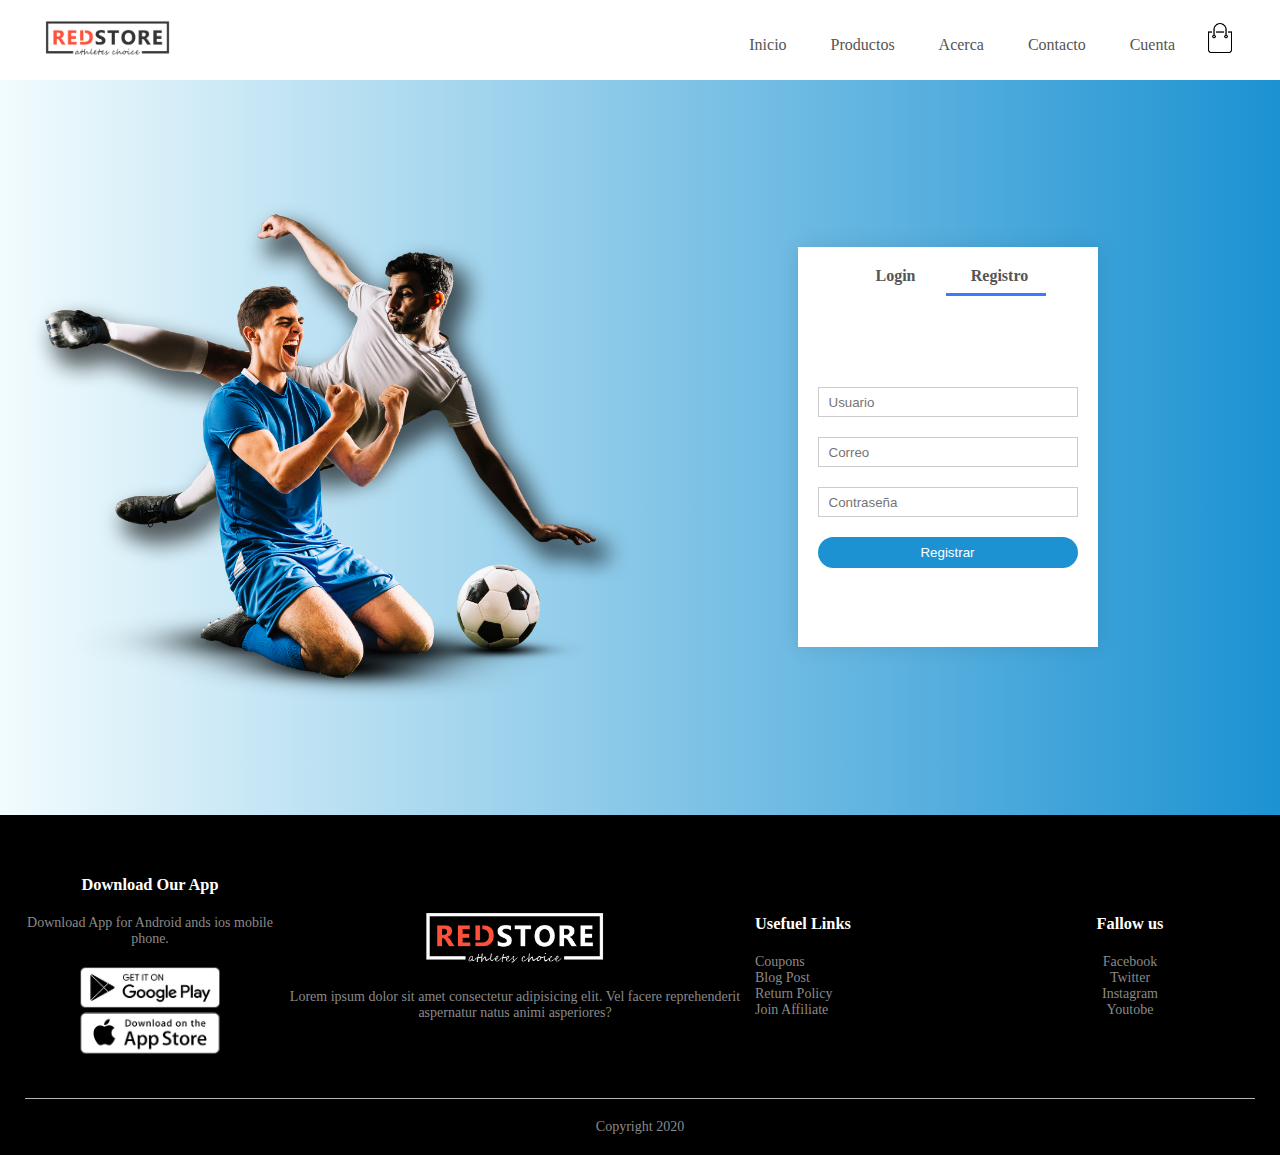
<file: cuenta.html>
<!DOCTYPE html>
<html lang="en">
<head>
    <title>Ecommerce | Cuenta</title>
    <meta charset="UTF-8">
    <meta name="viewport" content="width=device-width, initial-scale=1.0">
    <link rel="stylesheet" href="css/estilos.css">
    <link href="https://fonts.googleapis.com/css2?family=Poppins:wght@200;300;500;700&display=swap" rel="stylesheet">
    <link rel="stylesheet" href="https://stackpath.bootstrapcdn.com/font-awesome/4.7.0/css/font-awesome.min.css">
</head>
<body>
        <div class="container">
            <div class="navbar">
                <div class="logo">
                    <img src="img/logo.png" width="125px">
                </div>
        
                <nav>
                    <ul id="MenuItems">
                        <li><a href="index.html">Inicio</a></li>
                        <li><a href="productos.html">Productos</a></li>
                        <li><a href="acerca.html">Acerca</a></li>
                        <li><a href="contacto.html">Contacto</a></li>
                        <li><a href="cuenta.html">Cuenta</a></li>
                    </ul>
                </nav>
                <a href="cart.html"><img src="img/cart.png" width="30px" height="30px"></a>
                <img src="img/menu.png" class="menu-icon" onclick="menutoggle()">
            </div>        
        </div>

<!-- Cuenta-->

<div class="account-page">
    <div class="container">
        <div class="row">
             <div class="col-2">
                 <img src="img/image1.png" width="100%">
             </div>

             <div class="col-2">
                <div class="form-container">
                    <div class="form-btn">
                        <span onclick="login()">Login</span>
                        <span onclick="registro()">Registro</span>
                        <hr id="Indicador">
                    </div>
                        <form id="Login" action="">
                            <input type="text" placeholder="Usuario">
                            <input type="password" placeholder="Contraseña">
                            <button class="btn" type="submit">Login</button>
                            <a href="#">Olvide Contraseña</a>
                        </form>
                        
                        <form id="Reg" action="">
                            <input type="text" placeholder="Usuario">
                            <input type="gmail" placeholder="Correo">
                            <input type="password" placeholder="Contraseña">
                            <button class="btn" type="submit">Registrar</button>
                        </form>
                        
                    
                </div>
            </div>
        </div>

    </div>
</div>



    
<!-- footer-->

<div class="footer">
    <div class="container">
        <div class="row">
            <div class="footer-col-1">
                <h3>Download Our App</h3>
                <p>Download App for Android ands ios mobile phone.</p>
                <div class="app-logo">
                    <img src="img/play-store.png" alt="">
                    <img src="img/app-store.png" alt="">
                </div>
            </div>

            <div class="footer-col-2">
                <img src="img/logo-white.png" alt="">
                <p>Lorem ipsum dolor sit amet consectetur adipisicing elit. Vel facere reprehenderit aspernatur natus animi asperiores?</p>
            </div>

            <div class="footer-col-3">
                <h3>Usefuel Links</h3>
                <ul>
                    <li>Coupons</li>
                    <li>Blog Post</li>
                    <li>Return Policy</li>
                    <li>Join Affiliate</li>
                </ul>
            </div>

            <div class="footer-col-4">
                <h3>Fallow us</h3>
                <ul>
                    <li>Facebook</li>
                    <li>Twitter</li>
                    <li>Instagram</li>
                    <li>Youtobe</li>
                </ul>
            </div>
        </div>
        <hr>
        <p class="copy">Copyright 2020</p>
    </div>
</div>
    
   <script src="js/login.js"></script>
   <script src="js/menu.js"></script>
   <script src="js/galery.js"></script>
</body>
</html>
</file>
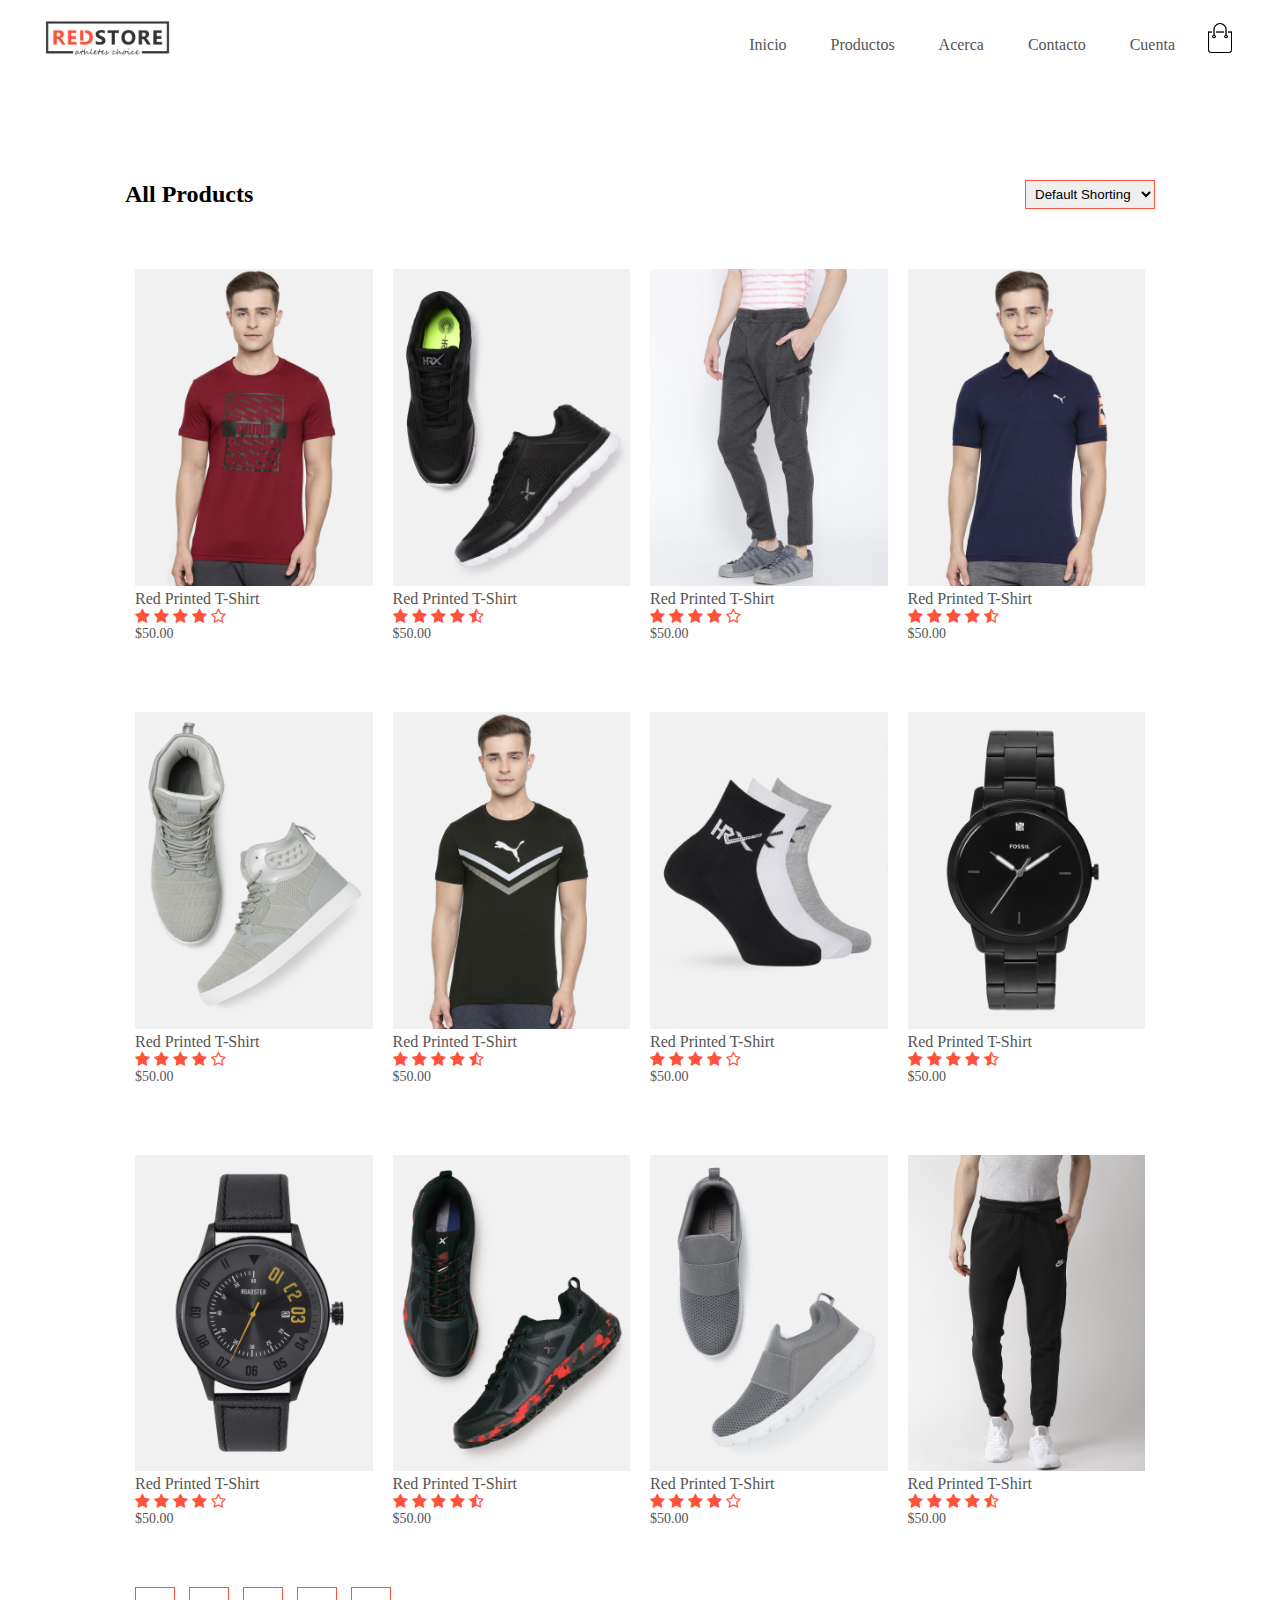
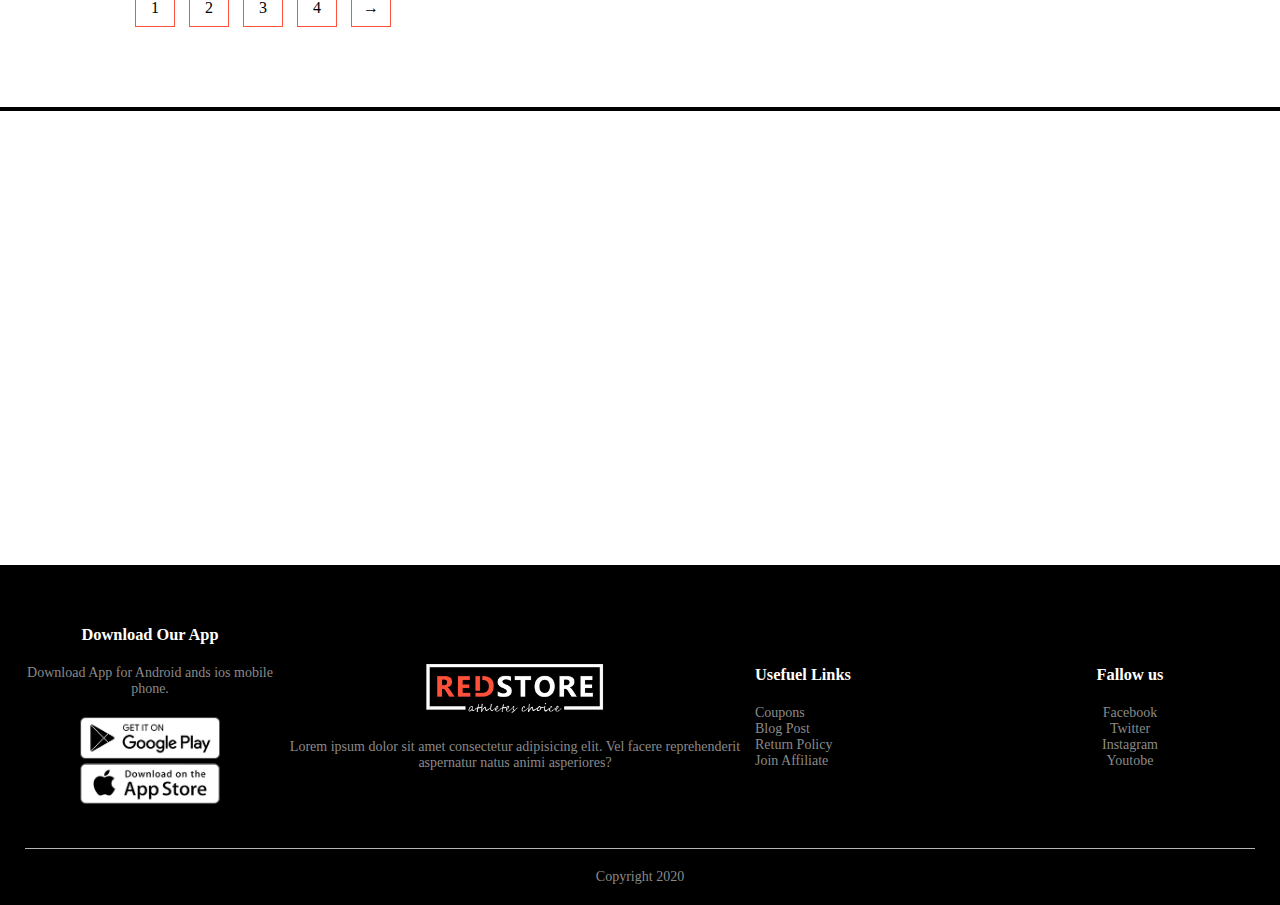
<file: productos.html>
<!DOCTYPE html>
<html lang="en">
<head>
    <title>Ecommerce | Productos</title>
    <meta charset="UTF-8">
    <meta name="viewport" content="width=device-width, initial-scale=1.0">
    <link rel="stylesheet" href="css/estilos.css">
    <link href="https://fonts.googleapis.com/css2?family=Poppins:wght@200;300;500;700&display=swap" rel="stylesheet">
    <link rel="stylesheet" href="https://stackpath.bootstrapcdn.com/font-awesome/4.7.0/css/font-awesome.min.css">
</head>
<body>
        <div class="container">
            <div class="navbar">
                <div class="logo">
                    <img src="img/logo.png" width="125px">
                </div>
        
                <nav>
                    <ul id="MenuItems">
                        <li><a href="index.html">Inicio</a></li>
                        <li><a href="productos.html">Productos</a></li>
                        <li><a href="acerca.html">Acerca</a></li>
                        <li><a href="contacto.html">Contacto</a></li>
                        <li><a href="cuenta.html">Cuenta</a></li>
                    </ul>
                </nav>
                <a href="cart.html"><img src="img/cart.png" width="30px" height="30px"></a>
                <img src="img/menu.png" class="menu-icon" onclick="menutoggle()">
            </div>
    
            
        </div>

    
    <div class="small-container">
        <div class="row row-2">
            <h2>All Products</h2>
            <select>
                <option>Default Shorting</option>
                <option>Short by Price</option>
                <option>Short by popular</option>
                <option>Default Shorting</option>
            </select>
        </div>
 

        <div class="row">
            <div class="col-4">
                <img src="img/product-1.jpg" alt="">
                <h4>Red Printed T-Shirt</h4>
                <div class="rating">
                    <i class="fa fa-star"></i>
                    <i class="fa fa-star"></i>
                    <i class="fa fa-star"></i>
                    <i class="fa fa-star"></i>
                    <i class="fa fa-star-o" ></i>
                </div>
                <p>$50.00</p>
            </div>

            <div class="col-4">
                <img src="img/product-2.jpg" alt="">
                <h4>Red Printed T-Shirt</h4>
                <div class="rating">
                    <i class="fa fa-star"></i>
                    <i class="fa fa-star"></i>
                    <i class="fa fa-star"></i>
                    <i class="fa fa-star"></i>
                    <i class="fa fa-star-half-o" ></i>
                </div>
                <p>$50.00</p>
            </div>

            <div class="col-4">
                <img src="img/product-3.jpg" alt="">
                <h4>Red Printed T-Shirt</h4>
                <div class="rating">
                    <i class="fa fa-star"></i>
                    <i class="fa fa-star"></i>
                    <i class="fa fa-star"></i>
                    <i class="fa fa-star"></i>
                    <i class="fa fa-star-o" ></i>
                </div>
                <p>$50.00</p>
            </div>

            <div class="col-4">
                <img src="img/product-4.jpg" alt="">
                <h4>Red Printed T-Shirt</h4>
                <div class="rating">
                    <i class="fa fa-star"></i>
                    <i class="fa fa-star"></i>
                    <i class="fa fa-star"></i>
                    <i class="fa fa-star"></i>
                    <i class="fa fa-star-half-o" ></i>
                </div>
                <p>$50.00</p>
            </div>
        </div>

        <div class="row">
            <div class="col-4">
                <img src="img/product-5.jpg" alt="">
                <h4>Red Printed T-Shirt</h4>
                <div class="rating">
                    <i class="fa fa-star"></i>
                    <i class="fa fa-star"></i>
                    <i class="fa fa-star"></i>
                    <i class="fa fa-star"></i>
                    <i class="fa fa-star-o" ></i>
                </div>
                <p>$50.00</p>
            </div>

            <div class="col-4">
                <img src="img/product-6.jpg" alt="">
                <h4>Red Printed T-Shirt</h4>
                <div class="rating">
                    <i class="fa fa-star"></i>
                    <i class="fa fa-star"></i>
                    <i class="fa fa-star"></i>
                    <i class="fa fa-star"></i>
                    <i class="fa fa-star-half-o" ></i>
                </div>
                <p>$50.00</p>
            </div>

            <div class="col-4">
                <img src="img/product-7.jpg" alt="">
                <h4>Red Printed T-Shirt</h4>
                <div class="rating">
                    <i class="fa fa-star"></i>
                    <i class="fa fa-star"></i>
                    <i class="fa fa-star"></i>
                    <i class="fa fa-star"></i>
                    <i class="fa fa-star-o" ></i>
                </div>
                <p>$50.00</p>
            </div>

            <div class="col-4">
                <img src="img/product-8.jpg" alt="">
                <h4>Red Printed T-Shirt</h4>
                <div class="rating">
                    <i class="fa fa-star"></i>
                    <i class="fa fa-star"></i>
                    <i class="fa fa-star"></i>
                    <i class="fa fa-star"></i>
                    <i class="fa fa-star-half-o" ></i>
                </div>
                <p>$50.00</p>
            </div>
        </div>

        <div class="row">
            <div class="col-4">
                <img src="img/product-9.jpg" alt="">
                <h4>Red Printed T-Shirt</h4>
                <div class="rating">
                    <i class="fa fa-star"></i>
                    <i class="fa fa-star"></i>
                    <i class="fa fa-star"></i>
                    <i class="fa fa-star"></i>
                    <i class="fa fa-star-o" ></i>
                </div>
                <p>$50.00</p>
            </div>

            <div class="col-4">
                <img src="img/product-10.jpg" alt="">
                <h4>Red Printed T-Shirt</h4>
                <div class="rating">
                    <i class="fa fa-star"></i>
                    <i class="fa fa-star"></i>
                    <i class="fa fa-star"></i>
                    <i class="fa fa-star"></i>
                    <i class="fa fa-star-half-o" ></i>
                </div>
                <p>$50.00</p>
            </div>

            <div class="col-4">
                <img src="img/product-11.jpg" alt="">
                <h4>Red Printed T-Shirt</h4>
                <div class="rating">
                    <i class="fa fa-star"></i>
                    <i class="fa fa-star"></i>
                    <i class="fa fa-star"></i>
                    <i class="fa fa-star"></i>
                    <i class="fa fa-star-o" ></i>
                </div>
                <p>$50.00</p>
            </div>

            <div class="col-4">
                <img src="img/product-12.jpg" alt="">
                <h4>Red Printed T-Shirt</h4>
                <div class="rating">
                    <i class="fa fa-star"></i>
                    <i class="fa fa-star"></i>
                    <i class="fa fa-star"></i>
                    <i class="fa fa-star"></i>
                    <i class="fa fa-star-half-o" ></i>
                </div>
                <p>$50.00</p>
            </div>
        </div>
        
        <div class="page-btn">
            <span>1</span>
            <span>2</span>
            <span>3</span>
            <span>4</span>
            <span>&#8594;</span>
        </div>
    </div>
    
    <div class="mapa">
        <iframe src="https://www.google.com/maps/embed?pb=!1m16!1m12!1m3!1d7801.762541204831!2d-86.26046957845698!3d12.120275316149492!2m3!1f0!2f0!3f0!3m2!1i1024!2i768!4f13.1!2m1!1sAltamira!5e0!3m2!1ses-419!2sni!4v1596751129354!5m2!1ses-419!2sni" width="600" height="450" frameborder="0" style="border:0;" allowfullscreen="" aria-hidden="false" tabindex="0"></iframe>
    </div>

<!-- footer-->

<div class="footer">
    <div class="container">
        <div class="row">
            <div class="footer-col-1">
                <h3>Download Our App</h3>
                <p>Download App for Android ands ios mobile phone.</p>
                <div class="app-logo">
                    <img src="img/play-store.png" alt="">
                    <img src="img/app-store.png" alt="">
                </div>
            </div>

            <div class="footer-col-2">
                <img src="img/logo-white.png" alt="">
                <p>Lorem ipsum dolor sit amet consectetur adipisicing elit. Vel facere reprehenderit aspernatur natus animi asperiores?</p>
            </div>

            <div class="footer-col-3">
                <h3>Usefuel Links</h3>
                <ul>
                    <li>Coupons</li>
                    <li>Blog Post</li>
                    <li>Return Policy</li>
                    <li>Join Affiliate</li>
                </ul>
            </div>

            <div class="footer-col-4">
                <h3>Fallow us</h3>
                <ul>
                    <li>Facebook</li>
                    <li>Twitter</li>
                    <li>Instagram</li>
                    <li>Youtobe</li>
                </ul>
            </div>
        </div>
        <hr>
        <p class="copy">Copyright 2020</p>
    </div>
</div>
    
   <script src="js/menu.js"></script>
</body>
</html>
</file>
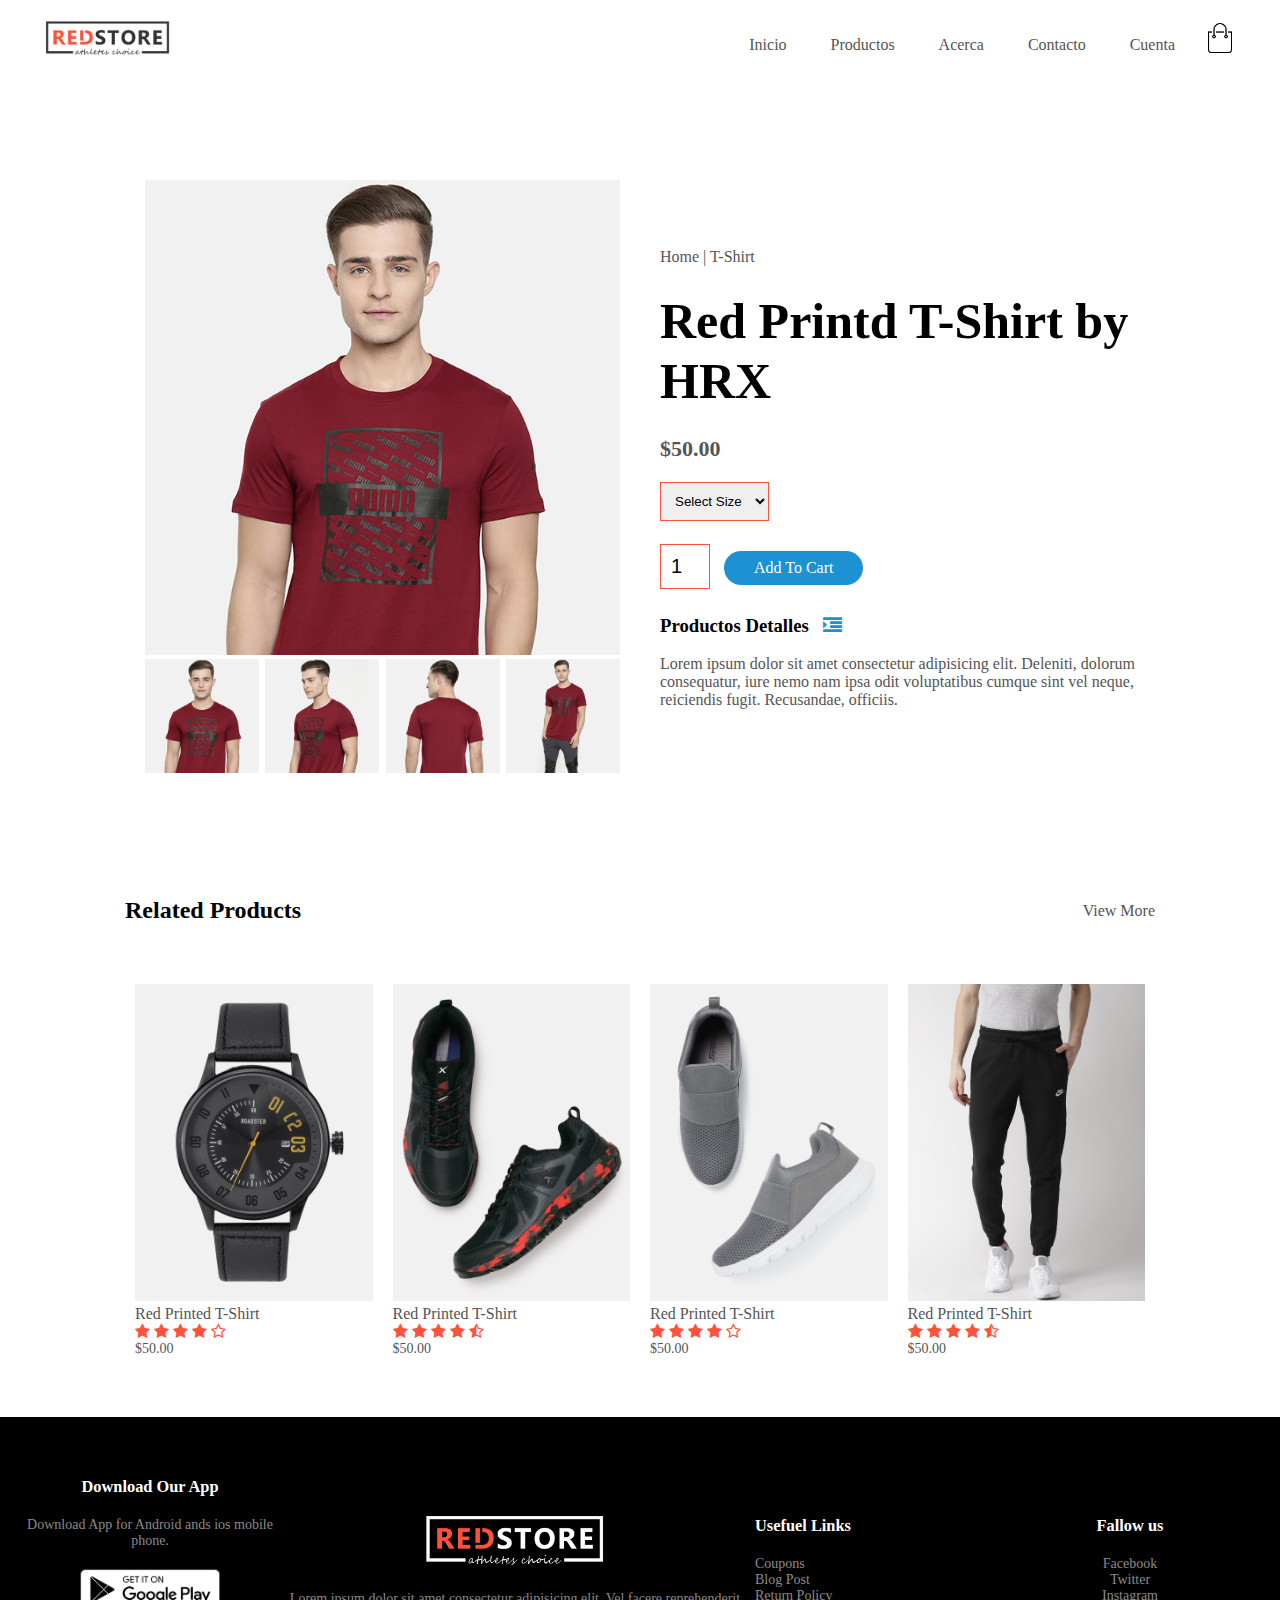
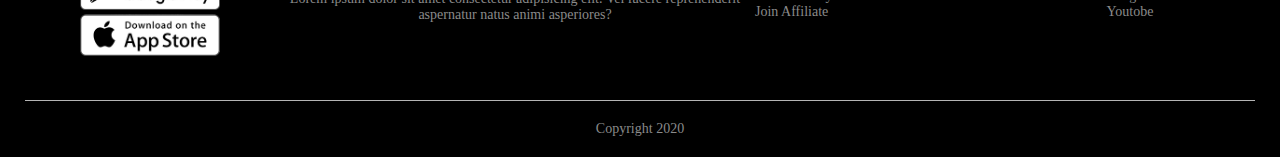
<file: productos_detalles.html>
<!DOCTYPE html>
<html lang="en">
<head>
    <title>Ecommerce | Detalles</title>
    <meta charset="UTF-8">
    <meta name="viewport" content="width=device-width, initial-scale=1.0">
    <link rel="stylesheet" href="css/estilos.css">
    <link href="https://fonts.googleapis.com/css2?family=Poppins:wght@200;300;500;700&display=swap" rel="stylesheet">
    <link rel="stylesheet" href="https://stackpath.bootstrapcdn.com/font-awesome/4.7.0/css/font-awesome.min.css">
</head>
<body>
        <div class="container">
            <div class="navbar">
                <div class="logo">
                    <img src="img/logo.png" width="125px">
                </div>
        
                <nav>
                    <ul id="MenuItems">
                        <li><a href="index.html">Inicio</a></li>
                        <li><a href="productos.html">Productos</a></li>
                        <li><a href="acerca.html">Acerca</a></li>
                        <li><a href="contacto.html">Contacto</a></li>
                        <li><a href="cuenta.html">Cuenta</a></li>
                    </ul>
                </nav>
                <a href="cart.html"><img src="img/cart.png" width="30px" height="30px"></a>
                <img src="img/menu.png" class="menu-icon" onclick="menutoggle()">
            </div>        
        </div>
<!-- Productos detalles -->
    <div class="small-container single-product">
        <div class="row">
            <div class="col-2">
                <img id="productImg" src="img/gallery-1.jpg" width="100%">

                <div class="small-img-row">
                    <div class="small-img-col">
                        <img src="img/gallery-1.jpg" class="small-img">
                    </div>

                    <div class="small-img-col">
                        <img src="img/gallery-2.jpg" class="small-img">
                    </div>

                    <div class="small-img-col">
                        <img src="img/gallery-3.jpg" class="small-img">
                    </div>

                    <div class="small-img-col">
                        <img src="img/gallery-4.jpg" class="small-img">
                    </div>
                </div>
            </div>
            <div class="col-2">
                <p>Home | T-Shirt</p>
                <h1>Red Printd T-Shirt by HRX</h1>
                <h4>$50.00</h4>
                <select>
                    <option value="">Select Size</option>
                    <option value="">XXL</option>
                    <option value="">XL</option>
                    <option value="">Large</option>
                    <option value="">Medium</option>
                    <option value="">Small</option>
                </select>
                <input type="numer" value = "1">
                <a href="#" class="btn">Add To Cart</a>
                <h3>Productos Detalles <i class="fa fa-indent"></i></h3>
                <br>
                <p>Lorem ipsum dolor sit amet consectetur adipisicing elit. Deleniti, dolorum consequatur, iure nemo nam ipsa odit voluptatibus cumque sint vel neque, reiciendis fugit. Recusandae, officiis.</p>
            </div>
        </div>
    </div>
    
    <!--Titulo-->
    <div class="small-container">
        <div class="row row-2">
            <h2>Related Products</h2>
            <p>View More</p>
        </div>

    </div>

    <div class="small-container">
        <div class="row">
            <div class="col-4">
                <img src="img/product-9.jpg" alt="">
                <h4>Red Printed T-Shirt</h4>
                <div class="rating">
                    <i class="fa fa-star"></i>
                    <i class="fa fa-star"></i>
                    <i class="fa fa-star"></i>
                    <i class="fa fa-star"></i>
                    <i class="fa fa-star-o" ></i>
                </div>
                <p>$50.00</p>
            </div>

            <div class="col-4">
                <img src="img/product-10.jpg" alt="">
                <h4>Red Printed T-Shirt</h4>
                <div class="rating">
                    <i class="fa fa-star"></i>
                    <i class="fa fa-star"></i>
                    <i class="fa fa-star"></i>
                    <i class="fa fa-star"></i>
                    <i class="fa fa-star-half-o" ></i>
                </div>
                <p>$50.00</p>
            </div>

            <div class="col-4">
                <img src="img/product-11.jpg" alt="">
                <h4>Red Printed T-Shirt</h4>
                <div class="rating">
                    <i class="fa fa-star"></i>
                    <i class="fa fa-star"></i>
                    <i class="fa fa-star"></i>
                    <i class="fa fa-star"></i>
                    <i class="fa fa-star-o" ></i>
                </div>
                <p>$50.00</p>
            </div>

            <div class="col-4">
                <img src="img/product-12.jpg" alt="">
                <h4>Red Printed T-Shirt</h4>
                <div class="rating">
                    <i class="fa fa-star"></i>
                    <i class="fa fa-star"></i>
                    <i class="fa fa-star"></i>
                    <i class="fa fa-star"></i>
                    <i class="fa fa-star-half-o" ></i>
                </div>
                <p>$50.00</p>
            </div>
        </div>      
    </div>
    
<!-- footer-->

<div class="footer">
    <div class="container">
        <div class="row">
            <div class="footer-col-1">
                <h3>Download Our App</h3>
                <p>Download App for Android ands ios mobile phone.</p>
                <div class="app-logo">
                    <img src="img/play-store.png" alt="">
                    <img src="img/app-store.png" alt="">
                </div>
            </div>

            <div class="footer-col-2">
                <img src="img/logo-white.png" alt="">
                <p>Lorem ipsum dolor sit amet consectetur adipisicing elit. Vel facere reprehenderit aspernatur natus animi asperiores?</p>
            </div>

            <div class="footer-col-3">
                <h3>Usefuel Links</h3>
                <ul>
                    <li>Coupons</li>
                    <li>Blog Post</li>
                    <li>Return Policy</li>
                    <li>Join Affiliate</li>
                </ul>
            </div>

            <div class="footer-col-4">
                <h3>Fallow us</h3>
                <ul>
                    <li>Facebook</li>
                    <li>Twitter</li>
                    <li>Instagram</li>
                    <li>Youtobe</li>
                </ul>
            </div>
        </div>
        <hr>
        <p class="copy">Copyright 2020</p>
    </div>
</div>
    
   <script src="js/menu.js"></script>
   <script src="js/galery.js"></script>
</body>
</html>
</file>
<file: css/estilos.css>
*{
    margin: 0;
    padding: 0;
    box-sizing: border-box;
}
.body{
    font-family: 'Poppins', sans-serif;
}
.navbar{
    display: flex;
    align-items: center;
    padding: 20px;
}
nav{
    flex: 1;
    text-align: right;
}
nav ul{
    display: inline-block;
    list-style-type: none;
}
nav ul li{
    display: inline-block;
    padding: 10px;
    margin-right: 20px;
}
nav ul li:hover{ /*Añadido*/
    border-radius: 5px;
    background: whitesmoke;
}
a{
    text-decoration: none;
    color: #555;
}
p{
    color: #555;
}
.container{
    max-width: 1300px;
    margin: auto;
    padding-left: 25px;
    padding-right: 25px;
}
.row{
    display: flex;
    align-items: center;
    flex-wrap: wrap;
    justify-content: space-around;
}
.col-2{
    flex-basis: 50%;
    min-width: 300px;
}
.col-2 img{
    max-width: 100%;
    padding: 50px 0;
}
.col-2 h1{
    font-size: 50px;
    line-height: 60px;
    margin: 25px 0;
}
.btn{
    display: inline-block;
    background: #1c92d2;
    color: #fff;
    padding: 8px 30px;
    margin: 30px 0;
    border-radius: 30px;
    transition: all 0.5ms ease-in;
}
.btn:hover{
    background: #563434;
}
.header{
    height: 100vh;
    background: #1c92d2;  /* fallback for old browsers */
    background: -webkit-linear-gradient(to right, #f2fcfe, #1c92d2);  /* Chrome 10-25, Safari 5.1-6 */
    background: linear-gradient(to right, #f2fcfe, #1c92d2); /* W3C, IE 10+/ Edge, Firefox 16+, Chrome 26+, Opera 12+, Safari 7+ */

}
.header .row{
    margin-top: 10px;
}

/*Categorias*/
.categories{
    margin: 70px 0;
}
.col-3{
    flex-basis: 30%;
    min-width: 250px;
    margin-bottom: 30px;
}
.col-3 img{
    width: 100%;
}
.small-container{
    max-width: 1080px;
    margin: auto;
    padding-left: 25px;
    padding-right: 25px;

}
.col-4{
    flex-basis: 25%;
    padding: 10px;
    min-width: 200px;
    margin-bottom: 50px;
    transition: transform 0.5s;
}
.col-4 img{
    width: 100%;
}
.title{
    text-align: center;
    margin: 0 auto 80px;
    position: relative;
    line-height: 60px;
    color: #555;
}
.title::after{
    content: '';
    background: #3b79ff;
    width: 80px;
    height: 5px;
    border-radius: 5px;
    position: absolute;
    bottom: 0;
    left: 50%;
    transform: translateX(-50%);
}
h4{
    color: #555;
    font-weight: normal;
}
.col-4 p{
    font-size: 14px;
}
.rating .fa{
    color: #ff523b;
}
.col-4:hover{
    transform: translateY(-5px);
}

/*OFTER*/
.offer{
    background: radial-gradient(#fff, #dce4e4);
    margin-top: 80px;
    padding: 30px 0;
}
.col-2 .offer-img{
    padding: 50px;
}
small{
    color: #555;
}

/*testimonial*/
.testimonial{
    padding-top: 100px;

}
.testimonial .col-3{
    text-align: center;
    padding: 40px 20px;
    box-shadow: 0 0 20px 0px rgba(0, 0, 0, 0.1);
    cursor: pointer;
    transition: transform 0.5s;
}
.testimonial .col-3 img{
    width: 100px;
    margin-top: 20px;
    border-radius: 50%;
}
.testimonial .col-3:hover{
    transition: translateY(-10px);
}
.fa.fa-quote-left{
    font-size: 34px;
    color: #1c92d2;
}
.col-3 p{
    font-size: 12px;
    margin: 12px;
    color: #777;
}
.testimonial .col-3 h3{
    font-weight: 600;
    color: #555;
    font-size: 25px;
}

/*Brands*/
.brands{
    margin: 100px auto;
}
.col-5{
    width: 160px;
}
.col-5 img{
    width: 100%;
    cursor: pointer;
    filter: grayscale(100%);
}
.col-5 img:hover{
    filter: grayscale(0);
}

/*Footer*/

.footer{
    background: #000;
    color: #8a8a8a;
    font-size: 14px;
    padding: 60px 0 20px
}
.footer p{
    color: #8a8a8a;
}
.footer h3{
    color: #fff;
    margin-bottom: 20px;
}
.footer-col-1, .footer-col-2, .footer-col-3, .footer-col-4{
    min-width: 250px;
    margin-bottom: 20px;
}
.footer-col-1{
    flex-basis: 30%;
}
.footer-col-2{
    flex: 1;
    text-align: center;
}
.footer-col-2 img{
    width: 180px;
    margin-bottom: 20px;
}
.footer-col-1,.footer-col-4{
    flex-basis: 12%;
    text-align: center;
}
ul{
    list-style-type: none;
}
.app-logo{
    margin-top: 20px;
}
.app-logo img{
    width: 140px;
}
.footer hr{
    border: none;
    background: #b5b5b5;
    height: 1px;
    margin: 20px 0;
}
.copy{
    text-align: center;
}
.menu-icon{
    width: 28px;
    margin-left: 20px;
    display: none;
}
/*Pag web Producto.html*/

.row-2{
    justify-content: space-between;
    margin: 100px auto 50px;
}
select{
    border: 1px solid #ff523b;
    padding: 5px;
}
select:focus{
    outline: none;
}
.page-btn{
    margin: 0 auto 80px;
}
.page-btn span{
    display: inline-block;
    border: 1px solid #ff523b;
    margin-left: 10px;
    width: 40px;
    height: 40px;
    text-align: center;
    line-height: 40px;
    cursor: pointer;
}
.page-btn span:hover{
    background: #1c92d2;
}

/*Pagina Web Producto detalles*/
.single-product{
    margin-top: 80px;
}
.single-product .col-2 img{
   padding: 0;
}
.single-product .col-2{
    padding: 20px;
}
.single-product h4{
    margin: 20px 0;
    font-size: 22px;
    font-weight: bold;
}
.single-product select{
    display: block;
    padding: 10px;
    margin-top: 20px;
}
.single-product input{
   width: 50px;
   height: 45px;
   padding-left: 10px;
   font-size: 20px;
   margin-right: 10px;
   border: 1px solid #ff523b;
}
input:focus{
    outline: none;
}
.single-product .fa{
    color: #1c92d2;
    margin-left: 10px;
}
.small-img-row{
    display: flex;
    justify-content: space-between;
}
.small-img-col{
    flex-basis: 24%;
    cursor: pointer;
}

/*detalles Productos*/
.cart-page{
    margin: 80px auto;
}
table{
    width: 100%;
    border-collapse: collapse;
}
.cart-info{
    display: flex;
    flex-wrap: wrap;
}
th{
    text-align: left;
    padding: 5px;
    color: #fff;
    background: #1c92d2;
    font-weight: normal;
}
td{
    padding: 10px 5px;
}
td input{
    width: 40px;
    height: 30px;
    padding: 5px;
}
td a{
    color: #d2221c;
    font-size: 12px;
}
td img{
    width: 80px;
    height: 80px;
    margin-right: 10px;
}

.total-precio{
    display: flex;
    justify-content: flex-end;

}
.total-precio table{
    border-top: 3px solid #1c92d2;
    width: 100%;
    max-width: 450px;
}
td:last-child{
    text-align: right;
}
th:last-child{
    text-align: right;
}

/*Cuenta*/
.account-page{
    padding: 50px 0;
    background: #1c92d2;  /* fallback for old browsers */
    background: -webkit-linear-gradient(to right, #f2fcfe, #1c92d2);  /* Chrome 10-25, Safari 5.1-6 */
    background: linear-gradient(to right, #f2fcfe, #1c92d2); /* W3C, IE 10+/ Edge, Firefox 16+, Chrome 26+, Opera 12+, Safari 7+ */
}
.form-container{
    background: #fff;
    width: 300px;
    height: 400px;
    position: relative;
    text-align: center;
    padding: 20px 0;
    margin: auto;
    box-shadow: 0 0 20px 0px rgba(0,0,0,0.1);
    overflow: hidden; 
}
.form-container span{
    font-weight: bold;
    padding: 0 10px;
    color: #555;
    cursor: pointer;
    width: 100px;
    display: inline-block;
}
.form-btn{
    display: inline-block;
}
.form-container form{
    max-width: 300px;
    padding: 0 20px;
    position: absolute;
    top: 130px;
    transition: transform 1s;
}
form input{
    width: 100%;
    height: 30px;
    margin: 10px 0;
    padding: 0 10px;
    border: 1px solid #ccc;
}
form .btn{
    width: 100%;
    border: none;
    cursor: pointer;
    margin: 10px 0;
}
form .btn:focus{
    outline: none;
}
#Login{
    left: -300px;
}
#Reg{
    left: 0;
}
#Indicador{
    width: 100px;
    border: none;
    background: #3b79ff;
    height: 3px;
    margin-top: 8px;
    transform: translateX(100px);
    transition: transform 1s;
}
.mapa{
    width: 100%;
    margin: auto;
    border-top: 4px solid #000;
}
.mapa:hover{
    border-top: 4px solid #3b79ff;
}
.mapa iframe{
    width: inherit;
}
/**/
.contac{
    text-align: center;
    padding: 50px;
}
.contacto{
    width: 80%;
    margin: auto;
    padding: 80px;
    background: #c0cce5;
}
.contacto input{
    height: 50px;
}
.texto{
    width: 100%;
    height: 20vh;
}
.btn-enviar{
    width: 100%;
    margin: auto;
    padding: 15px;
}




/*Media query*/
@media only screen and (max-width: 800px){
    nav ul{
        position: absolute;
        top: 70px;
        left: 0;
        background: #333;
        width: 100%;
        overflow: hidden;
        transition: max-height 0.5s;
    }
    nav ul li{
        display: block;
        margin-right: 50px;
        margin-top: 10px;
        margin-bottom: 10px;
    }
    nav ul li a{
        color: #fff;
    }
    .menu-icon{
        display: block;
        cursor: pointer;
    }
    .img-portada{
        display: none;
    }
    
}

@media only screen and (max-width: 600px){
    .row{
        text-emphasis: center;
    }
    .col-2, .col-3, .col-4{
        flex-basis: 100%;
    }
    .single-product .row{
        text-align: left;
    }
    .single-product .col-2{
        padding: 20px 0;
    }
    .single-product h1{
        font-size: 26px;
        line-height: 22px;
    }
    .cart-info p{
        display: none;
    }
    .img-portada{
        display: none;
    }
}
</file>
